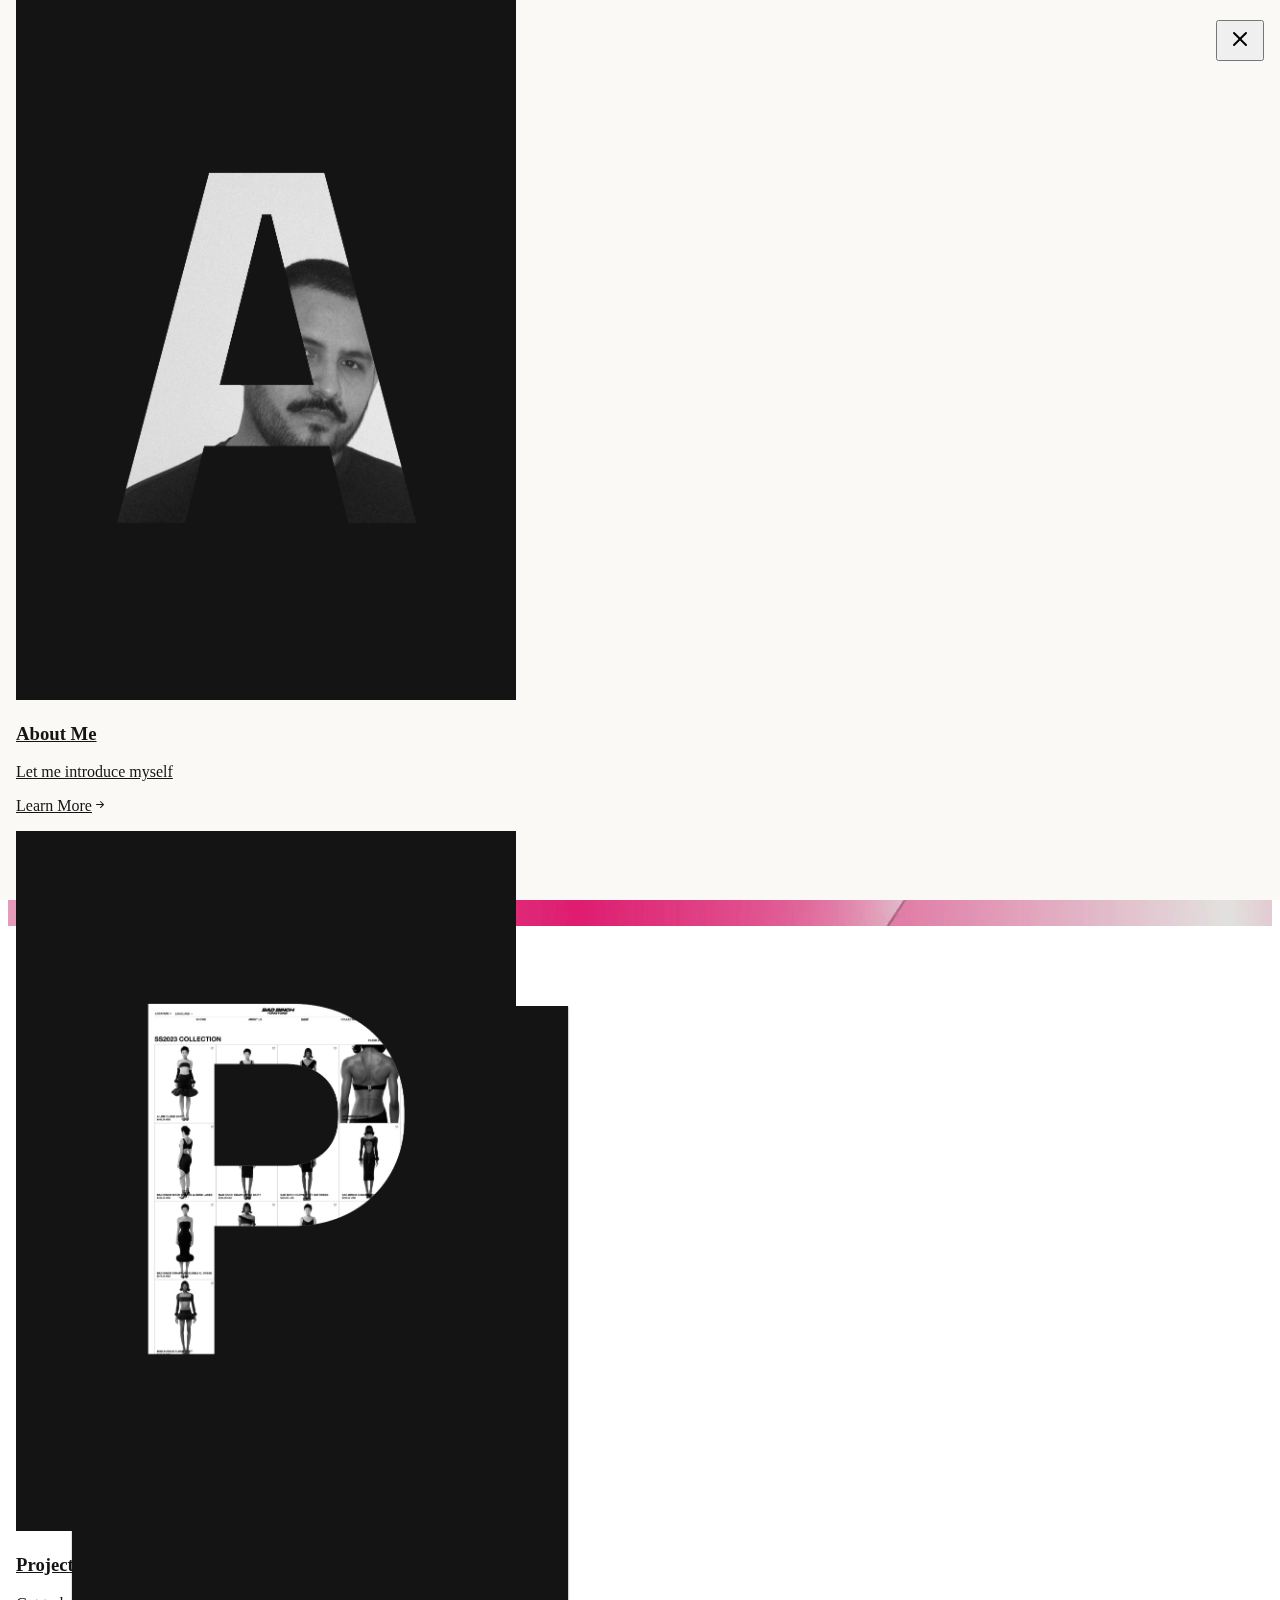
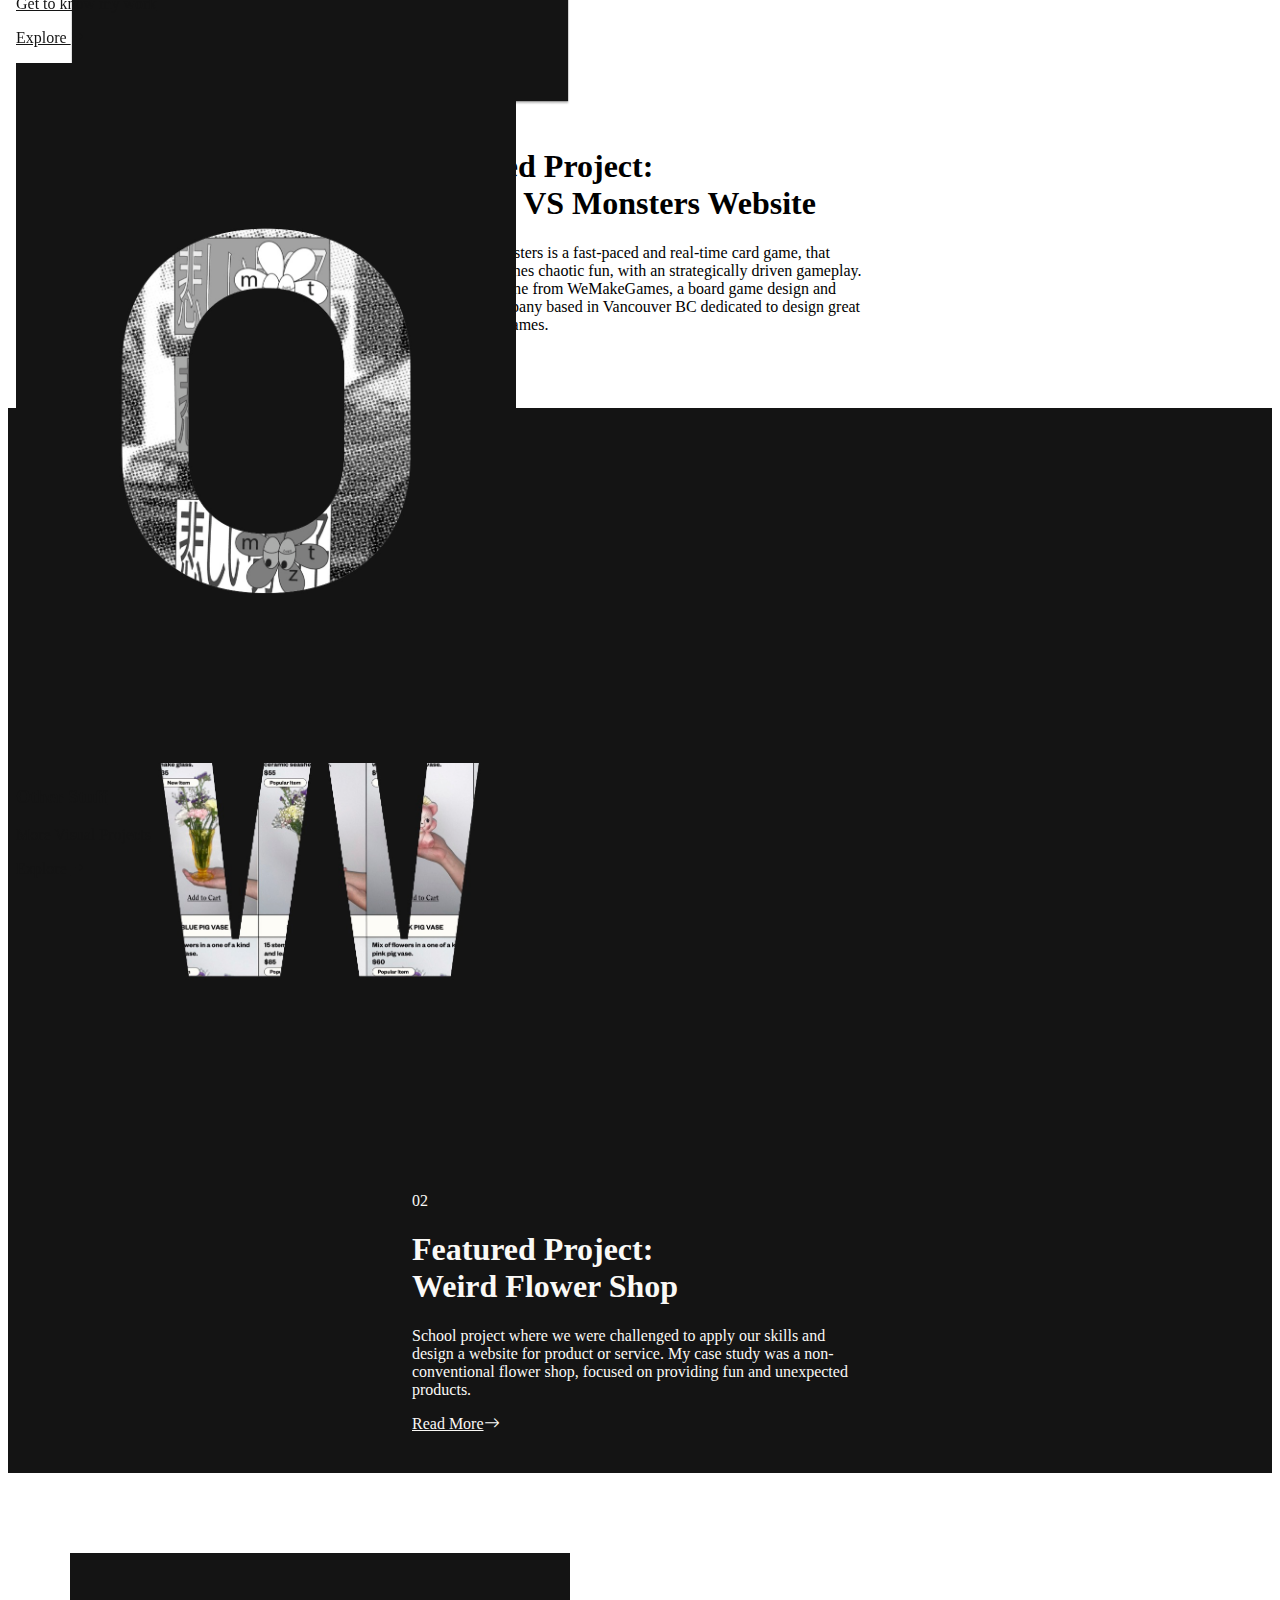
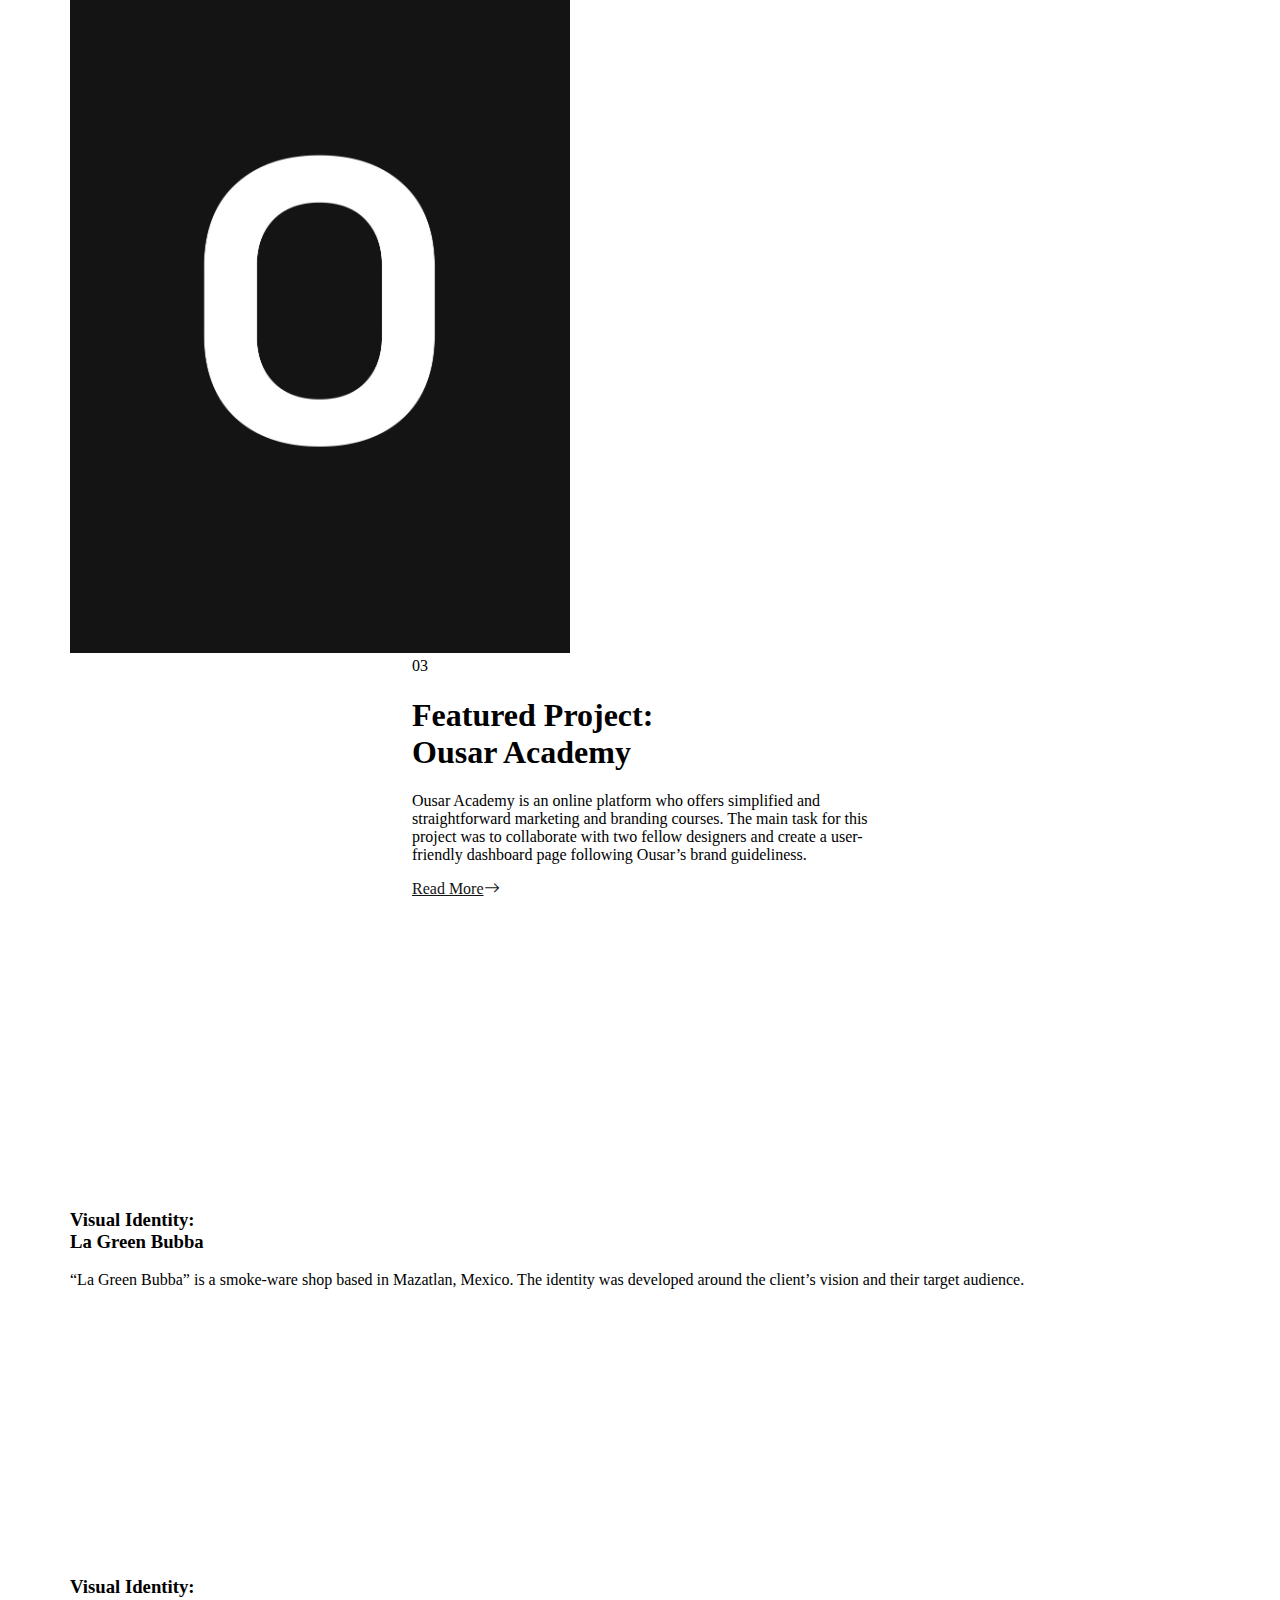
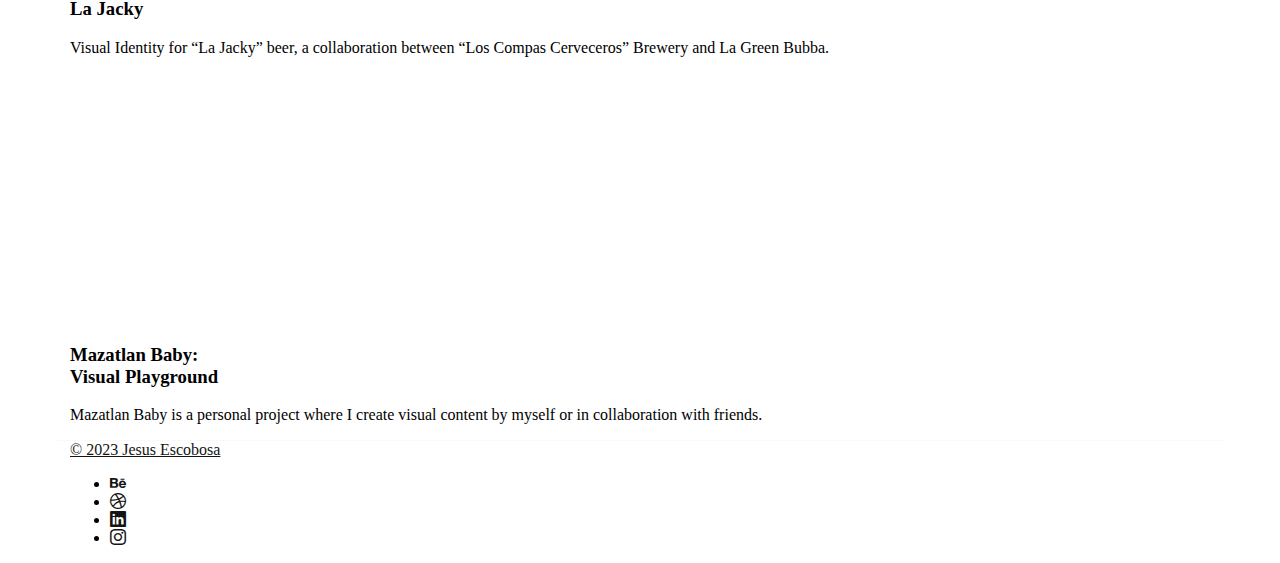
<file: index.html>
<!DOCTYPE html>
<html lang="en">
<head>
    <meta charset="UTF-8">
    <meta http-equiv="X-UA-Compatible" content="IE=edge">
    <meta name="viewport" content="width=device-width, initial-scale=1.0">
    <title>Jesus Escobosa Portfolio</title>

    <!-- Bootstrap Stylesheet -->
    <link href="https://cdn.jsdelivr.net/npm/bootstrap@5.3.0-alpha1/dist/css/bootstrap.min.css" rel="stylesheet"
    integrity="sha384-GLhlTQ8iRABdZLl6O3oVMWSktQOp6b7In1Zl3/Jr59b6EGGoI1aFkw7cmDA6j6gD" crossorigin="anonymous">
    <!-- Main Stylesheet -->
    <link rel="stylesheet" href="css/main.css">

    <!-- Google Fonts -->
    <link rel="preconnect" href="https://fonts.googleapis.com">
    <link rel="preconnect" href="https://fonts.gstatic.com" crossorigin>
    <link href="https://fonts.googleapis.com/css2?family=Space+Grotesk:wght@400;700&display=swap" rel="stylesheet">

    <!-- Bootstrap Icons -->
    <link rel="stylesheet" href="https://cdn.jsdelivr.net/npm/bootstrap-icons@1.10.3/font/bootstrap-icons.css">

</head>
<body>


    <!-- Header Start -->
    <header class="header p-3 position-absolute start-0 top-0 end-0">
        <div class="d-flex justify-content-between align-items-center">
            <a href="/" class="text-decoration-none text-dark fs-5 fw-bold">Jesus Escobosa</a>

            <div>
                <button class="navbar-toggler text-dark dropdown-nav__closeNavBtn" type="button" data-bs-toggle="collapse" data-bs-target="#navbar" aria-controls="navbar" aria-expanded="false" aria-label="Toggle Navigation">
                    <svg xmlns="http://www.w3.org/2000/svg" width="24" height="24" fill="currentColor" class="bi bi-list"
                        viewBox="0 0 16 16"> <path fill-rule="evenodd" d="M2.5 12a.5.5 0 0 1 .5-.5h10a.5.5 0 0 1 0 1H3a.5.5 0 0 1-.5-.5zm0-4a.5.5 0 0 1 .5-.5h10a.5.5 0 0 1 0 1H3a.5.5 0 0 1-.5-.5zm0-4a.5.5 0 0 1 .5-.5h10a.5.5 0 0 1 0 1H3a.5.5 0 0 1-.5-.5z" />
                    </svg>
                </button>
            </div>

         </div>
    </header>
    <!-- Header End -->

     <!-- Flyout Navigation Start -->

    <nav class="collapse navbar-collapse dropdown-nav" id="navbar">

        <div class="dropdown-nav__container container-xl d-flex align-items-start align-items-md-center">

            <div class="row align-items-start">

                <div class="col-12 col-sm-4 mt-4">
                    <!-- <a href="/subpages/about.html" class="row text-decoration-none"> -->
                    <a href="/portfolio/about.html" class="row text-decoration-none">
                      
                        <div class="col-2 col-sm-12 mb-4">
                            <img src="img/A_Menu.jpg" alt="About" class="img-fluid" width="500" height="700" loading="lazy">
                        </div>

                        <div class="col-10">
                            <h3>About Me</h3>
                            <p>Let me introduce myself</p>
                            <p>Learn More<i class="bi bi-arrow-right-short"></i></p>
                        </div>
                    </a>
                </div>
            <div class="col-12 col-sm-4 mt-4">
            
                <a href="#" class="row text-decoration-none">
            
                    <div class="col-2 col-sm-12 mb-4">
                        <img src="img/P_Menu.jpg" alt="Projects" class="img-fluid" width="500" height="700" loading="lazy">
                    </div>
            
                    <div class="col-10">
                        <h3>Projects</h3>
                        <p>Get to know my work</p>
                        <p>Explore <i class="bi bi-arrow-right-short"></i></p>
                    </div>
                </a>
            </div>
            <div class="col-12 col-sm-4 mt-4">
            
                <a href="#" class="row text-decoration-none">
            
                    <div class="col-2 col-sm-12 mb-4">
                        <img src="img/O_Menu.jpg" alt="Other Projects" class="img-fluid" width="500" height="700" loading="lazy">
                    </div>
            
                    <div class="col-10">
                        <h3>Other Stuff</h3>
                        <p>More Visual Projects</p>
                        <p>Explore <i class="bi bi-arrow-right-short"></i></p>
                    </div>
                </a>
            </div>
        </div>

         <button class="navbar-toggler text-black dropdown-nav__closeNavBtn bg-dark" type="button" data-bs-toggle="collapse" data-bs-target="#navbar"
                    aria-controls="navbar" aria-expanded="false" aria-label="Toggle Navigation">
            <svg xmlns="http://www.w3.org/2000/svg" width="32" height="32" fill="currentColor" class="bi bi-x" viewBox="0 0 16 16">
             <path d="M4.646 4.646a.5.5 0 0 1 .708 0L8 7.293l2.646-2.647a.5.5 0 0 1 .708.708L8.707 8l2.647 2.646a.5.5 0 0 1-.708.708L8 8.707l-2.646 2.647a.5.5 0 0 1-.708-.708L7.293 8 4.646 5.354a.5.5 0 0 1 0-.708z" />
            </svg>
         </button>

        </div>

    </nav>

    <!-- Flyout Navigation End -->


    <!-- Hero Start -->

    <section class="hero">

        <div class="hero__overlay"></div>

        <video playsinline="playsinline" autoplay="autoplay" muted="muted" loop="loop" loading="lazy" class="hero__video">
            <source src="img/pink-bg.mp4" type="video/mp4">
        </video>


        <div class="hero__content h-100 container-custom position-relative">

            <div class="d-flex h-100 align-items-center hero__content-width">
                <div class="text-dark">
                    <h1 class="hero__heading fw-bold mb-4"> Hello, Hi, Hola!</h1>
                    <p class="lead mb-4">I'm a Jr. UX/UI Designer based in Vancouver, BC. </br> Creative Human Being since 1992.</p>
                    <a href="/portfolio/about.html" class="mt-2 btn btn-md btn-outline-dark" role="button">Learn More</a>
                </div>
            </div>
        </div>

        <a href="#scroll-down" class="hero__scroll-btn">
            Explore <i class="bi bi-arrow-down-short"></i>
        </a>

    </section>
    <!-- Hero End -->

    <a id="scroll-down"></a>
   
    <!-- Section One Start -->

    <section class="steps container-custom">
        
        <div class="row">
            <div class="col-12 col-sm-6 d-md-flex justify-content-md-center">
                <img src="img/T_TvsM_Portfolio.jpg" alt="CIBC Mobile App Sneak-Peak" class="img-fluid pb-4 steps__section-thumbnail" width="500" height="700" loading="lazy">
            </div>

            <div class="col-12 col-sm-6 align-self-center justify-content-md-center">

                <div class="steps__content-width">
                    <span>01</span>
                    <h1 class="h2 mb-4">Featured Project:<br>Teddies VS Monsters Website</h1>
                    <p class="mb-4">Teddies vs Monsters is a fast-paced and real-time card game,
                    that perfectly combines chaotic fun, with an strategically driven gameplay. It is the first game from WeMakeGames, a board game design and publishing company
                    based in Vancouver BC dedicated to design great themed board games.</p>
                    <a href="/project-tvsm.html">Read More<i class="bi bi-arrow-right"></i></a>
                </div>
            </div>
        </div>

    </section>

    <!--Section One End-->

    <!-- Section Two Start -->
    
    <section class="steps steps--background">

        <div class="container-custom">
    
         <div class="row">
             <div class="col-12 col-sm-6 d-md-flex justify-content-md-center order-sm-1">
                 <img src="img/WFS_Cover_LP.jpg" alt="Weird Flower Shop Website Sneak-Peak" class="img-fluid pb-4 steps__section-thumbnail" width="500"
                    height="700" loading="lazy">
             </div>
    
             <div class="col-12 col-sm-6 align-self-center justify-content-md-center">
    
                 <div class="steps__content-width">
                     <span class="section2__text">02</span>
                     <h1 class="section2__text h2 mb-4">Featured Project:</br>Weird Flower Shop</h1>
                     <p class="section2__text mb-4">School project where we were challenged to apply our skills and design a website for product or service. My case
                    study was a non-conventional flower shop, focused on providing fun and unexpected products.</p>
                     <a href="#" class="section2__text">Read More<i class="bi bi-arrow-right section2__text"></i></a>
                 </div>
             </div>
         </div>
        </div>
    
    </section>
    
    <!--Section Two End-->

    <!-- Section Three Start -->
    
    <section class="steps container-custom">
    
        <div class="row">
            <div class="col-12 col-sm-6 d-md-flex justify-content-md-center">
                <img src="img/OA_Cover_LP.jpg" alt="Test Image C" class="img-fluid pb-4 steps__section-thumbnail" width="500"
                    height="700" loading="lazy">
            </div>
    
            <div class="col-12 col-sm-6 align-self-center justify-content-md-center">
    
                <div class="steps__content-width">
                    <span>03</span>
                    <h1 class="h2 mb-4">Featured Project:<br>Ousar Academy</h1>
                    <p class="mb-4">Ousar Academy is an online platform who offers simplified and straightforward marketing and branding courses.
                    The main task for this project was to collaborate with two fellow designers and create a user-friendly dashboard page
                    following Ousar’s brand guideliness.</p>
                    <a href="#">Read More<i class="bi bi-arrow-right"></i></a>
                </div>
            </div>
        </div>
    
    </section>
    
    <!--Section Three End-->

    <!--Other Projects Section Start-->

    <section class="bg-dark text-light py-4">

        <div class="container-custom my-4">
            <div class="row">

                <div class="col-12 col-sm-4 mb-4">
                    <img src="img/LaGreenBubba_Logo.jpg" class="mb-4 img-fluid" alt="La Green Bubba Logo" width="441" height="248" loading="lazy">
                    <h3>Visual Identity:<br>La Green Bubba</h3>
                    <p>“La Green Bubba” is a smoke-ware shop based in Mazatlan, Mexico. The identity was developed around the client’s
                    vision and their target audience.</p>
                </div>

                <div class="col-12 col-sm-4 mb-4">
                    <img src="img/La_Jacky.gif" class="mb-4 img-fluid" alt="La Jacky Beer" width="441" height="248" loading="lazy">
                    <h3>Visual Identity:<br>La Jacky</h3>
                    <p>Visual Identity for “La Jacky” beer, a collaboration between “Los Compas Cerveceros” Brewery and La Green Bubba.</p>
                </div>

                <div class="col-12 col-sm-4 mb-4">
                    <img src="img/Mzt_Baby_VP.jpg" class="mb-4 img-fluid" alt="Duffin's Donuts Poster" width="441" height="248" loading="lazy">
                    <h3>Mazatlan Baby:<br>Visual Playground</h3>
                    <p>Mazatlan Baby is a personal project where I create visual content by myself or in collaboration with friends.</p>
                </div>

            </div>
        </div>
    </section>

    <!--Other Projects Section End-->

    <!--Footer Start-->
    <footer class="footer bg-dark text-light">
        <div class="container-custom d-flex justify-content-between align-items-center py-3 border-highlight">
            <div class="col-md-4 d-flex align-items-center">
                <a href="/" class="me-2">
                  <span class="text-light">&copy; 2023 Jesus Escobosa</span>
                </a>
            </div>

            <ul class="nav col-md-4 justify-content-end list-unstyled d-flex text-light">
                <li class="ms-3"><a class="text-light" href="https://www.behance.net/jesus_escobosa"><i class="bi bi-behance"></i></a></li>
                <li class="ms-3"><a class="text-light" href="http://dribbble.com/jesus_escobosa"><i class="bi bi-dribbble"></i></a></li>
                <li class="ms-3"><a class="text-light" href="http://www.linkedin.com/in/jesus-escobosa"><i class="bi bi-linkedin"></i></a></li>
                <li class="ms-3"><a class="text-light" href="https://www.instagram.com/jesssusss_designs/"><i class="bi bi-instagram"></i></a></li>
            </ul>

        </div>

    </footer>


    <!--Footer End-->


    
















    <!-- Bootstrap JS -->
    <script src="https://cdn.jsdelivr.net/npm/bootstrap@5.3.0-alpha1/dist/js/bootstrap.bundle.min.js"
    integrity="sha384-w76AqPfDkMBDXo30jS1Sgez6pr3x5MlQ1ZAGC+nuZB+EYdgRZgiwxhTBTkF7CXvN"
    crossorigin="anonymous"></script>
</body>
</body>
</html>
</file>
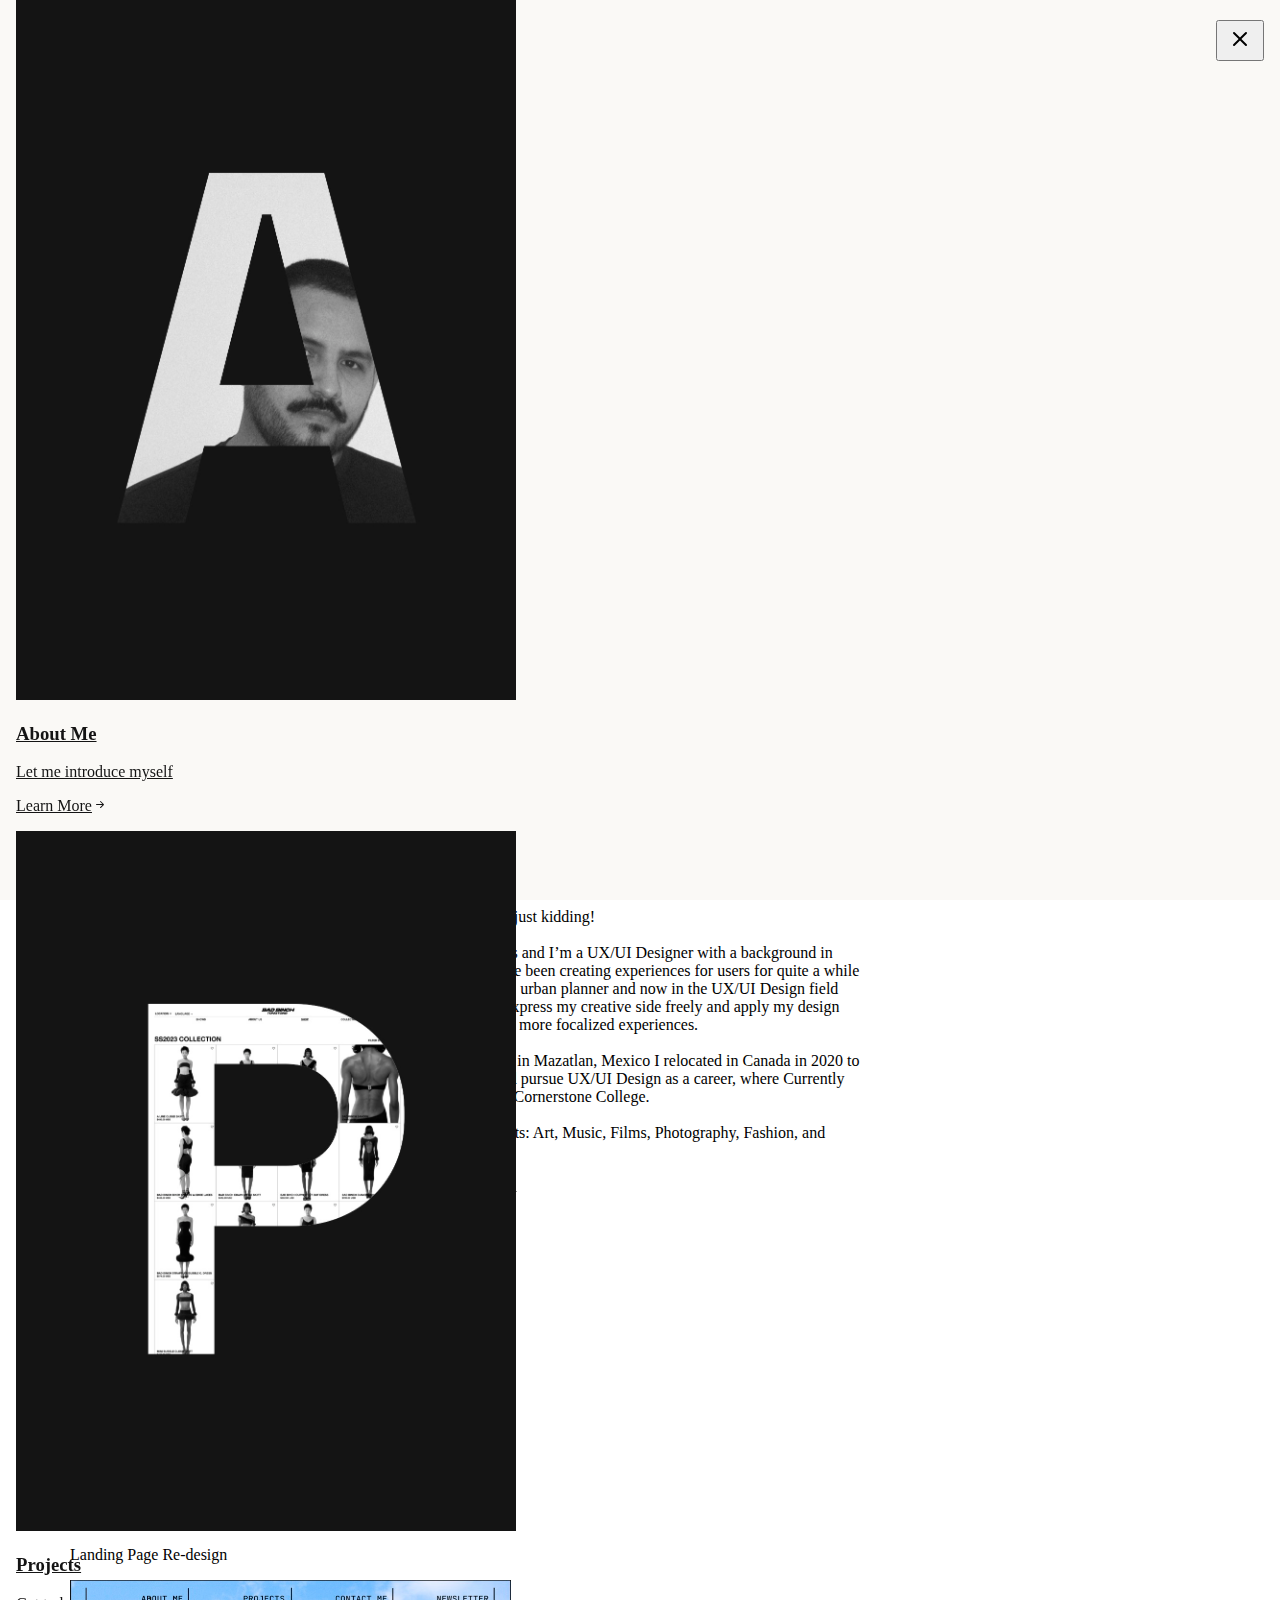
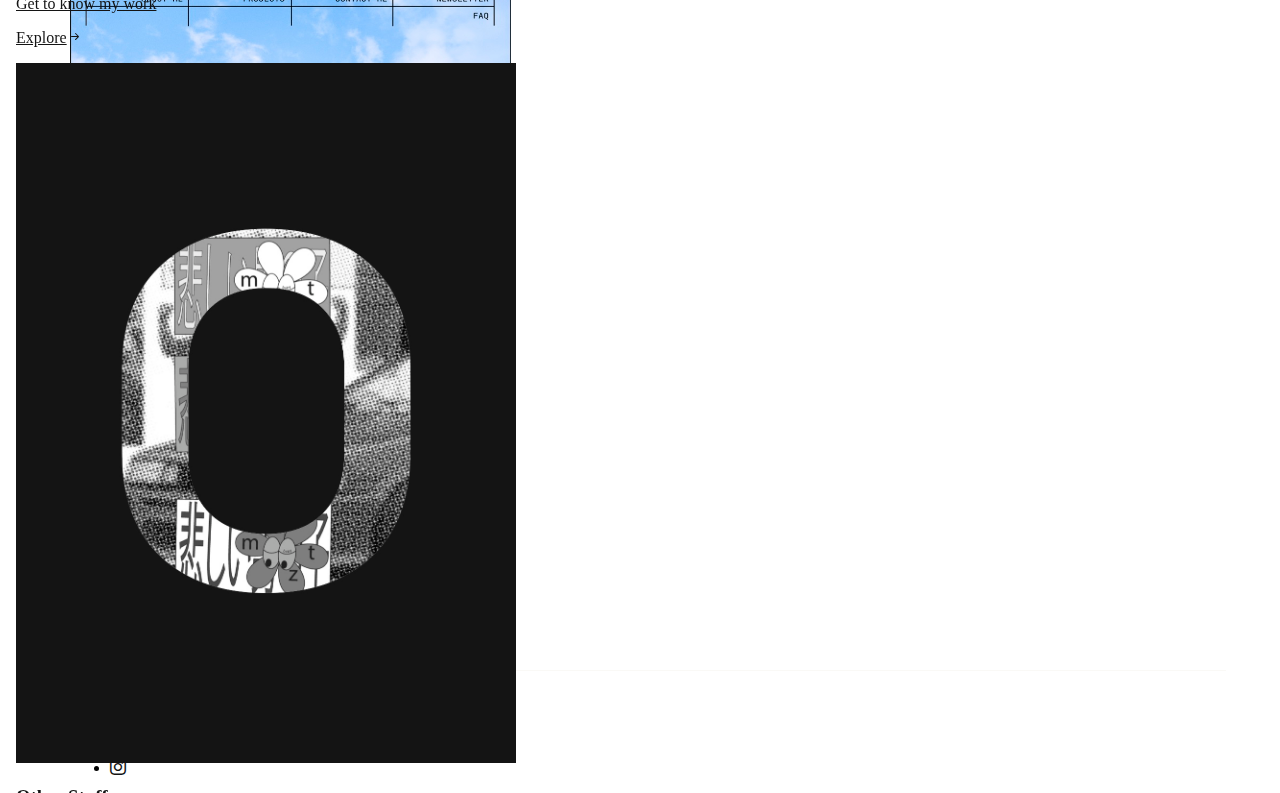
<file: about.html>
<!DOCTYPE html>
<html lang="en">

<head>
    <meta charset="UTF-8">
    <meta http-equiv="X-UA-Compatible" content="IE=edge">
    <meta name="viewport" content="width=device-width, initial-scale=1.0">
    <title>Jesus Escobosa Portfolio</title>

    <!-- Bootstrap Stylesheet -->
    <link href="https://cdn.jsdelivr.net/npm/bootstrap@5.3.0-alpha1/dist/css/bootstrap.min.css" rel="stylesheet"
        integrity="sha384-GLhlTQ8iRABdZLl6O3oVMWSktQOp6b7In1Zl3/Jr59b6EGGoI1aFkw7cmDA6j6gD" crossorigin="anonymous">
    <!-- Main Stylesheet -->
    <link rel="stylesheet" href="css/main.css">

    <!-- Google Fonts -->
    <link rel="preconnect" href="https://fonts.googleapis.com">
    <link rel="preconnect" href="https://fonts.gstatic.com" crossorigin>
    <link href="https://fonts.googleapis.com/css2?family=Space+Grotesk:wght@400;700&display=swap" rel="stylesheet">

    <!-- Bootstrap Icons -->
    <link rel="stylesheet" href="https://cdn.jsdelivr.net/npm/bootstrap-icons@1.10.3/font/bootstrap-icons.css">

</head>

<body>


    <!-- Header Start -->
    <header class="header p-3 position-absolute start-0 top-0 end-0">
        <div class="d-flex justify-content-between align-items-center">
            <a href="index.html" class="text-decoration-none text-dark fs-5 fw-bold">Jesus Escobosa</a>

            <div>
                <button class="navbar-toggler text-dark dropdown-nav__closeNavBtn" type="button"
                    data-bs-toggle="collapse" data-bs-target="#navbar" aria-controls="navbar" aria-expanded="false"
                    aria-label="Toggle Navigation">
                    <svg xmlns="http://www.w3.org/2000/svg" width="24" height="24" fill="currentColor"
                        class="bi bi-list" viewBox="0 0 16 16">
                        <path fill-rule="evenodd"
                            d="M2.5 12a.5.5 0 0 1 .5-.5h10a.5.5 0 0 1 0 1H3a.5.5 0 0 1-.5-.5zm0-4a.5.5 0 0 1 .5-.5h10a.5.5 0 0 1 0 1H3a.5.5 0 0 1-.5-.5zm0-4a.5.5 0 0 1 .5-.5h10a.5.5 0 0 1 0 1H3a.5.5 0 0 1-.5-.5z" />
                    </svg>
                </button>
            </div>

        </div>
    </header>
    <!-- Header End -->

    <!-- Flyout Navigation Start -->

    <nav class="collapse navbar-collapse dropdown-nav bg-light" id="navbar">

        <div class="dropdown-nav__container container-xl d-flex align-items-start align-items-md-center">

            <div class="row align-items-start">

                <div class="col-12 col-sm-4 mt-4">
                    <a href="#" class="row text-decoration-none">

                        <div class="col-2 col-sm-12 mb-4">
                            <img src="img/A_Menu.jpg" alt="About" class="img-fluid" width="500" height="700"
                                loading="lazy">
                        </div>

                        <div class="col-10">
                            <h3>About Me</h3>
                            <p>Let me introduce myself</p>
                            <p>Learn More<i class="bi bi-arrow-right-short"></i></p>
                        </div>
                    </a>
                </div>
                <div class="col-12 col-sm-4 mt-4">

                    <a href="#" class="row text-decoration-none">

                        <div class="col-2 col-sm-12 mb-4">
                            <img src="img/P_Menu.jpg" alt="Projects" class="img-fluid" width="500" height="700"
                                loading="lazy">
                        </div>

                        <div class="col-10">
                            <h3>Projects</h3>
                            <p>Get to know my work</p>
                            <p>Explore<i class="bi bi-arrow-right-short"></i></p>
                        </div>
                    </a>
                </div>
                <div class="col-12 col-sm-4 mt-4">

                    <a href="#" class="row text-decoration-none">

                        <div class="col-2 col-sm-12 mb-4">
                            <img src="img/O_Menu.jpg" alt="Other Stuff" class="img-fluid" width="500" height="700"
                                loading="lazy">
                        </div>

                        <div class="col-10">
                            <h3>Other Stuff</h3>
                            <p>More Visual Projects</p>
                            <p>Explore <i class="bi bi-arrow-right-short"></i></p>
                        </div>
                    </a>
                </div>
            </div>

            <button class="navbar-toggler text-black dropdown-nav__closeNavBtn" type="button" data-bs-toggle="collapse"
                data-bs-target="#navbar" aria-controls="navbar" aria-expanded="false" aria-label="Toggle Navigation">
                <svg xmlns="http://www.w3.org/2000/svg" width="32" height="32" fill="currentColor" class="bi bi-x"
                    viewBox="0 0 16 16">
                    <path
                        d="M4.646 4.646a.5.5 0 0 1 .708 0L8 7.293l2.646-2.647a.5.5 0 0 1 .708.708L8.707 8l2.647 2.646a.5.5 0 0 1-.708.708L8 8.707l-2.646 2.647a.5.5 0 0 1-.708-.708L7.293 8 4.646 5.354a.5.5 0 0 1 0-.708z" />
                </svg>
            </button>

        </div>

    </nav>

    <!-- Flyout Navigation End -->


    <!-- Hero Start -->


    <!-- Hero End -->

    <a id="scroll-down"></a>

    <!-- Section One Start -->

    <section class="steps container-custom">

        <div class="row">
            <div class="col-12 col-sm-6 d-md-flex justify-content-md-center">
                <img src="img/Profile_Picture.jpg" alt="Profile Picture" class="img-fluid pb-4 steps__section-thumbnail"
                    width="500" height="700" loading="lazy">
            </div>

            <div class="col-12 col-sm-6 align-self-center justify-content-md-center">

                <div class="steps__content-width">
                    <span>00</span>
                    <h1 class="h2 mb-4">About Me </h1>
                    <p class="mb-4">Lorem ipsum... just kidding!<br><br>Hello! I’m Jesus and I’m a UX/UI Designer with a background in engineering. 
                        I’ve been creating experiences for users for quite a while - as an engineer, urban planner and now in the UX/UI Design field where 
                        I get to express my creative side freely and apply my design skills to provide more focalized experiences.<br><br>
                        Born and raised in Mazatlan, Mexico I relocated in Canada in 2020 to shift careers and pursue UX/UI Design as a career, where Currently
                        I'm a student at Cornerstone College.<br><br>
                    Personal Interests: Art, Music, Films, Photography, Fashion, and Technology.</p>
                    <i class="bi bi-envelope-at text-decoration-none"></i> <a href="mailto: jesus_escobosa@hotmail.com">Get in touch!</a>
                </div>
            </div>
        </div>

    </section>

    <!--Section One End-->

    <!--Other Projects Section Start-->

    <section class="bg-dark text-light py-4">

        <div class="container-custom my-4">
            <div class="row">

                <div class="col-12 col-sm-4 mb-4">
                    <img src="img/Onibus-Coffee_Page.jpg" class="mb-4 img-fluid" alt="Onibus Coffee Landing Page" width="441" height="248"
                        loading="lazy">
                    <h3>Onibus Coffee</h3>
                    <p>Landing Page Re-design</p>
                </div>

                <div class="col-12 col-sm-4 mb-4">
                    <img src="img/Welcome_Page_Random.jpg" class="mb-4 img-fluid" alt="Random Welcome Page" width="441" height="248"
                        loading="lazy">
                    <h3>Welcome Page</h3>
                    <p>School Assigment</p>
                </div>

                <div class="col-12 col-sm-4 mb-4">
                    <img src="img/3lll_ContactMe_Page.jpg" class="mb-4 img-fluid" alt="Triple L's Contact Me Page" width="441" height="248"
                        loading="lazy">
                    <h3>Contact Me Page</h3>
                    <p>School Assigment</p>
                </div>

            </div>
        </div>
    </section>

    <!--Other Projects Section End-->

    <!--Footer Start-->
    <footer class="footer bg-dark text-light">
        <div class="container-custom d-flex justify-content-between align-items-center py-3 border-highlight">
            <div class="col-md-4 d-flex align-items-center">
                <a href="index.html" class="me-2">
                    <span class="text-light">&copy; 2023 Jesus Escobosa</span>
                </a>
            </div>

            <ul class="nav col-md-4 justify-content-end list-unstyled d-flex text-light">
                <li class="ms-3"><a class="text-light" href="https://www.behance.net/jesus_escobosa"><i class="bi bi-behance"></i></a></li>
                <li class="ms-3"><a class="text-light" href="http://dribbble.com/jesus_escobosa"><i class="bi bi-dribbble"></i></a></li>
                <li class="ms-3"><a class="text-light" href="http://www.linkedin.com/in/jesus-escobosa"><i class="bi bi-linkedin"></i></a></li>
                <li class="ms-3"><a class="text-light" href="https://www.instagram.com/jesssusss_designs/"><i class="bi bi-instagram"></i></a></li>
            </ul>

        </div>

    </footer>


    <!--Footer End-->



















    <!-- Bootstrap JS -->
    <script src="https://cdn.jsdelivr.net/npm/bootstrap@5.3.0-alpha1/dist/js/bootstrap.bundle.min.js"
        integrity="sha384-w76AqPfDkMBDXo30jS1Sgez6pr3x5MlQ1ZAGC+nuZB+EYdgRZgiwxhTBTkF7CXvN"
        crossorigin="anonymous"></script>
</body>
</body>

</html>
</file>
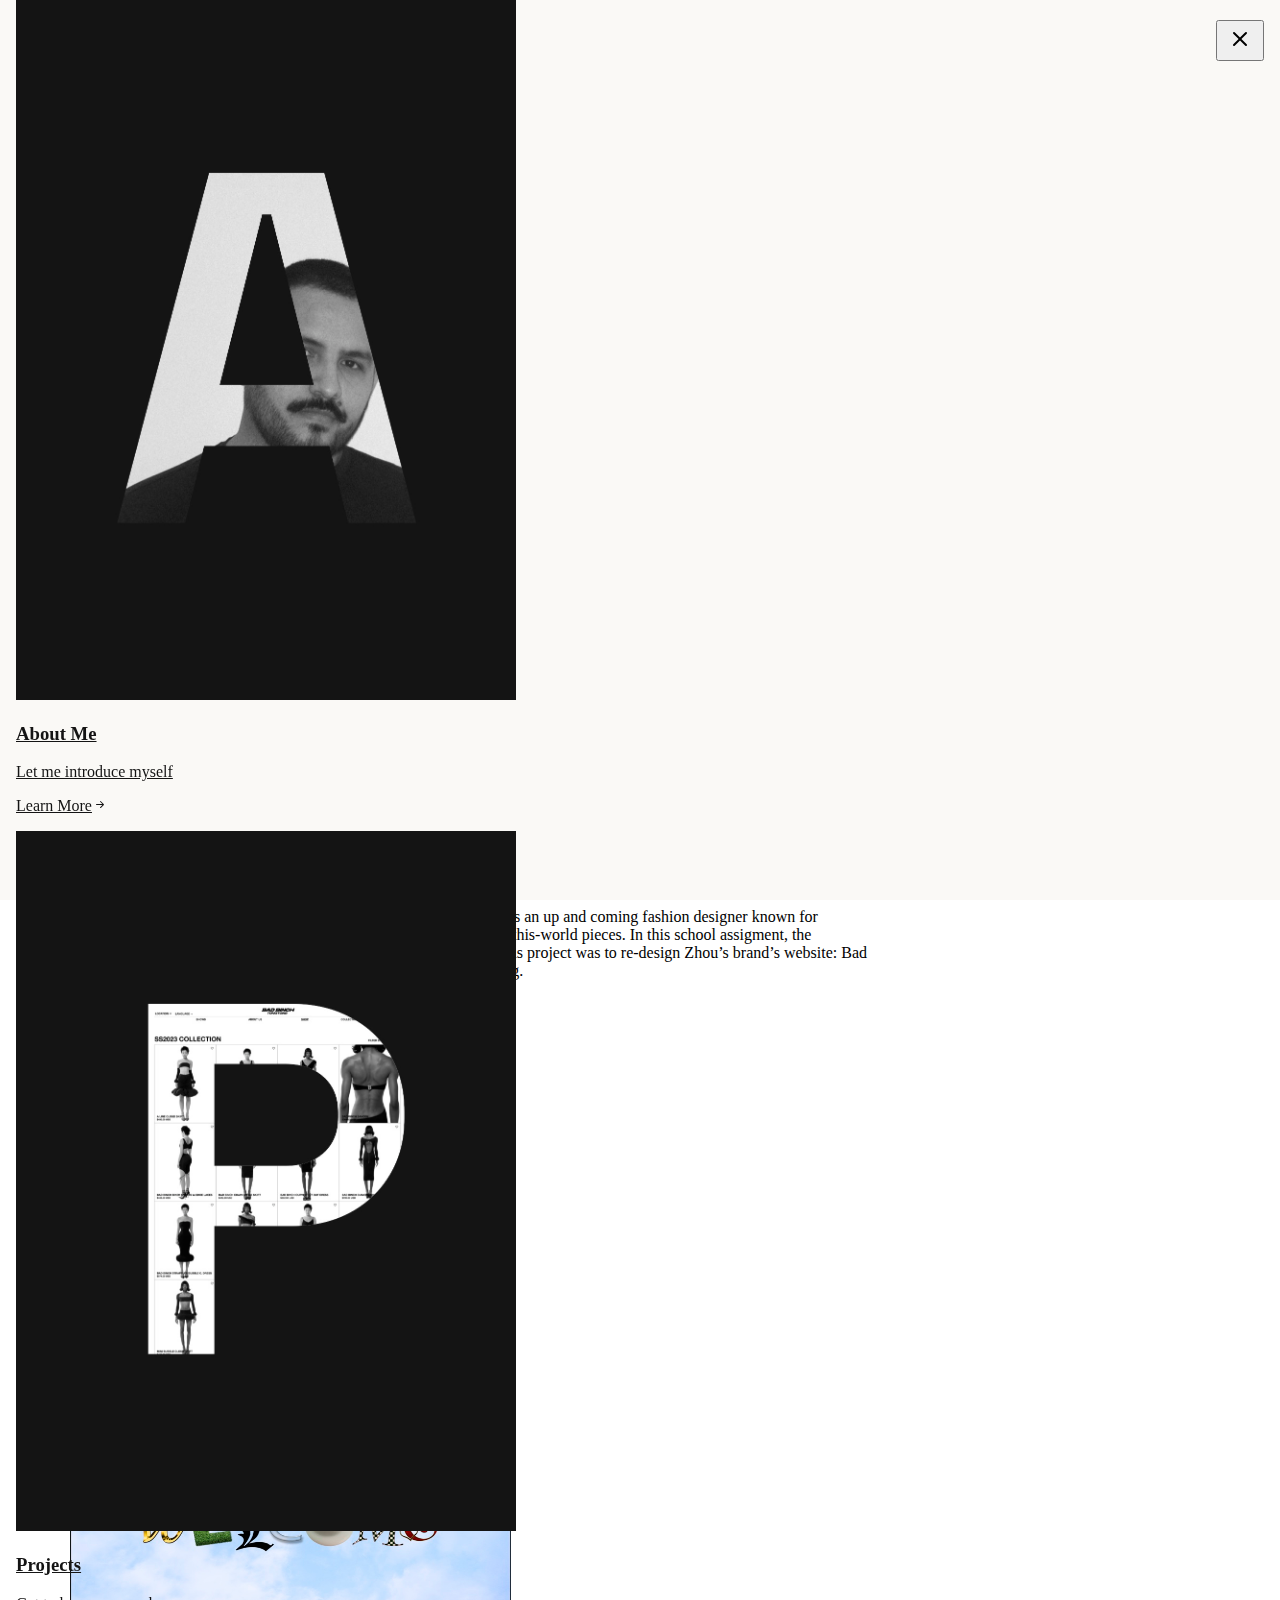
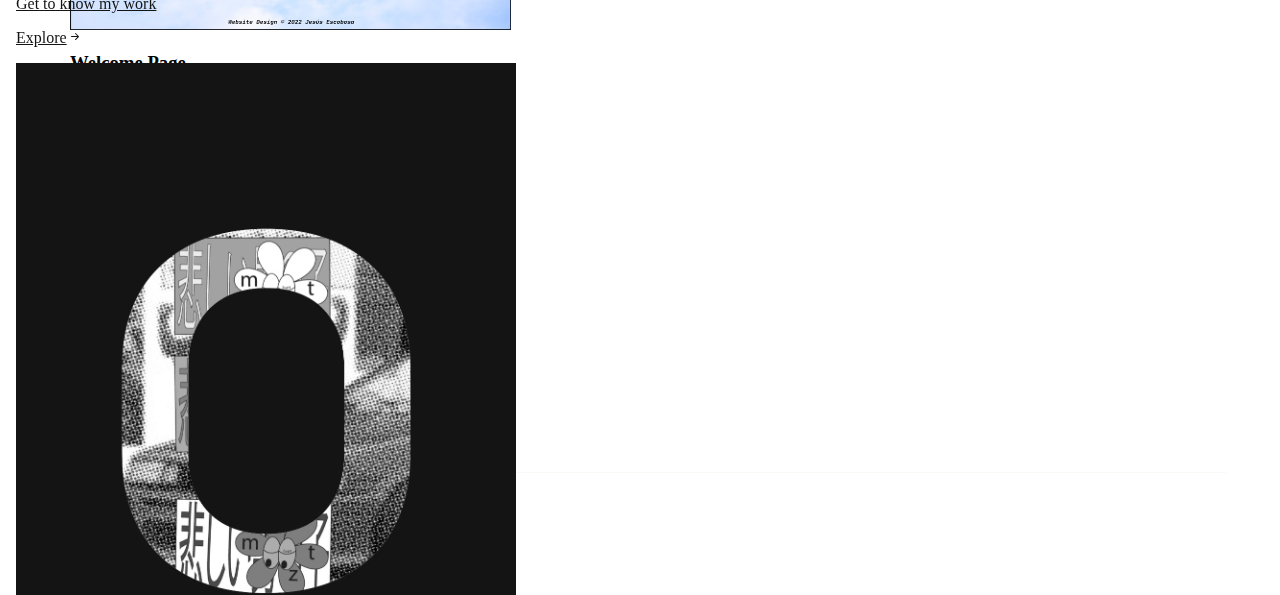
<file: project-badbinch.html>
<!DOCTYPE html>
<html lang="en">

<head>
    <meta charset="UTF-8">
    <meta http-equiv="X-UA-Compatible" content="IE=edge">
    <meta name="viewport" content="width=device-width, initial-scale=1.0">
    <title>Projects</title>

    <!-- Bootstrap Stylesheet -->
    <link href="https://cdn.jsdelivr.net/npm/bootstrap@5.3.0-alpha1/dist/css/bootstrap.min.css" rel="stylesheet"
        integrity="sha384-GLhlTQ8iRABdZLl6O3oVMWSktQOp6b7In1Zl3/Jr59b6EGGoI1aFkw7cmDA6j6gD" crossorigin="anonymous">
    <!-- Main Stylesheet -->
    <link rel="stylesheet" href="css/main.css">

    <!-- Google Fonts -->
    <link rel="preconnect" href="https://fonts.googleapis.com">
    <link rel="preconnect" href="https://fonts.gstatic.com" crossorigin>
    <link href="https://fonts.googleapis.com/css2?family=Space+Grotesk:wght@400;700&display=swap" rel="stylesheet">

    <!-- Bootstrap Icons -->
    <link rel="stylesheet" href="https://cdn.jsdelivr.net/npm/bootstrap-icons@1.10.3/font/bootstrap-icons.css">

</head>

<body>


    <!-- Header Start -->
    <header class="header p-3 position-absolute start-0 top-0 end-0">
        <div class="d-flex justify-content-between align-items-center">
            <a href="index.html" class="text-decoration-none text-dark fs-5 fw-bold">Jesus Escobosa</a>

            <div>
                <button class="navbar-toggler text-dark dropdown-nav__closeNavBtn" type="button"
                    data-bs-toggle="collapse" data-bs-target="#navbar" aria-controls="navbar" aria-expanded="false"
                    aria-label="Toggle Navigation">
                    <svg xmlns="http://www.w3.org/2000/svg" width="24" height="24" fill="currentColor"
                        class="bi bi-list" viewBox="0 0 16 16">
                        <path fill-rule="evenodd"
                            d="M2.5 12a.5.5 0 0 1 .5-.5h10a.5.5 0 0 1 0 1H3a.5.5 0 0 1-.5-.5zm0-4a.5.5 0 0 1 .5-.5h10a.5.5 0 0 1 0 1H3a.5.5 0 0 1-.5-.5zm0-4a.5.5 0 0 1 .5-.5h10a.5.5 0 0 1 0 1H3a.5.5 0 0 1-.5-.5z" />
                    </svg>
                </button>
            </div>

        </div>
    </header>
    <!-- Header End -->

    <!-- Flyout Navigation Start -->

    <nav class="collapse navbar-collapse dropdown-nav bg-light" id="navbar">

        <div class="dropdown-nav__container container-xl d-flex align-items-start align-items-md-center">

            <div class="row align-items-start">

                <div class="col-12 col-sm-4 mt-4">
                    <a href="#" class="row text-decoration-none">

                        <div class="col-2 col-sm-12 mb-4">
                            <img src="img/A_Menu.jpg" alt="About" class="img-fluid" width="500" height="700"
                                loading="lazy">
                        </div>

                        <div class="col-10">
                            <h3>About Me</h3>
                            <p>Let me introduce myself</p>
                            <p>Learn More<i class="bi bi-arrow-right-short"></i></p>
                        </div>
                    </a>
                </div>
                <div class="col-12 col-sm-4 mt-4">

                    <a href="#" class="row text-decoration-none">

                        <div class="col-2 col-sm-12 mb-4">
                            <img src="img/P_Menu.jpg" alt="Projects" class="img-fluid" width="500" height="700"
                                loading="lazy">
                        </div>

                        <div class="col-10">
                            <h3>Projects</h3>
                            <p>Get to know my work</p>
                            <p>Explore<i class="bi bi-arrow-right-short"></i></p>
                        </div>
                    </a>
                </div>
                <div class="col-12 col-sm-4 mt-4">

                    <a href="#" class="row text-decoration-none">

                        <div class="col-2 col-sm-12 mb-4">
                            <img src="img/O_Menu.jpg" alt="Other Stuff" class="img-fluid" width="500" height="700"
                                loading="lazy">
                        </div>

                        <div class="col-10">
                            <h3>Other Stuff</h3>
                            <p>More Visual Projects</p>
                            <p>Explore <i class="bi bi-arrow-right-short"></i></p>
                        </div>
                    </a>
                </div>
            </div>

            <button class="navbar-toggler text-black dropdown-nav__closeNavBtn" type="button" data-bs-toggle="collapse"
                data-bs-target="#navbar" aria-controls="navbar" aria-expanded="false" aria-label="Toggle Navigation">
                <svg xmlns="http://www.w3.org/2000/svg" width="32" height="32" fill="currentColor" class="bi bi-x"
                    viewBox="0 0 16 16">
                    <path
                        d="M4.646 4.646a.5.5 0 0 1 .708 0L8 7.293l2.646-2.647a.5.5 0 0 1 .708.708L8.707 8l2.647 2.646a.5.5 0 0 1-.708.708L8 8.707l-2.646 2.647a.5.5 0 0 1-.708-.708L7.293 8 4.646 5.354a.5.5 0 0 1 0-.708z" />
                </svg>
            </button>

        </div>

    </nav>

    <!-- Flyout Navigation End -->


    <!-- Hero Start -->


    <!-- Hero End -->

    <a id="scroll-down"></a>

    <!-- Section One Start -->

    <section class="steps container-custom">

        <div class="row">
            <div class="col-12 col-sm-6 d-md-flex justify-content-md-center">
                <img src="img/Profile_Picture.jpg" alt="Profile Picture" class="img-fluid pb-4 steps__section-thumbnail"
                    width="500" height="700" loading="lazy">
            </div>

            <div class="col-12 col-sm-6 align-self-center justify-content-md-center">

                <div class="steps__content-width">
                    <span>School Project</span>
                    <h1 class="h2 mb-4">Bad Binch TongTong</h1>
                    <p class="mb-4">Terrence Zhou is an up and coming fashion designer known for creating out-of-this-world pieces. In this school assigment, the challenge for this
                    project was to re-design Zhou’s brand’s website: Bad Binch TongTong.</p>
                    
                </div>
            </div>
        </div>

    </section>

    <!--Section One End-->

    <!--Other Projects Section Start-->

    <section class="bg-dark text-light py-4">

        <div class="container-custom my-4">
            <div class="row">

                <div class="col-12 col-sm-4 mb-4">
                    <img src="img/Onibus-Coffee_Page.jpg" class="mb-4 img-fluid" alt="Onibus Coffee Landing Page"
                        width="441" height="248" loading="lazy">
                    <h3>Onibus Coffee</h3>
                    <p>Landing Page Re-design</p>
                </div>

                <div class="col-12 col-sm-4 mb-4">
                    <img src="img/Welcome_Page_Random.jpg" class="mb-4 img-fluid" alt="Random Welcome Page" width="441"
                        height="248" loading="lazy">
                    <h3>Welcome Page</h3>
                    <p>School Assigment</p>
                </div>

                <div class="col-12 col-sm-4 mb-4">
                    <img src="img/3lll_ContactMe_Page.jpg" class="mb-4 img-fluid" alt="Triple L's Contact Me Page"
                        width="441" height="248" loading="lazy">
                    <h3>Contact Me Page</h3>
                    <p>School Assigment</p>
                </div>

            </div>
        </div>
    </section>

    <!--Other Projects Section End-->

    <!--Footer Start-->
    <footer class="footer bg-dark text-light">
        <div class="container-custom d-flex justify-content-between align-items-center py-3 border-highlight">
            <div class="col-md-4 d-flex align-items-center">
                <a href="index.html" class="me-2">
                    <span class="text-light">&copy; 2023 Jesus Escobosa</span>
                </a>
            </div>

            <ul class="nav col-md-4 justify-content-end list-unstyled d-flex text-light">
                <li class="ms-3"><a class="text-light" href="https://www.behance.net/jesus_escobosa"><i
                            class="bi bi-behance"></i></a></li>
                <li class="ms-3"><a class="text-light" href="http://dribbble.com/jesus_escobosa"><i
                            class="bi bi-dribbble"></i></a></li>
                <li class="ms-3"><a class="text-light" href="http://www.linkedin.com/in/jesus-escobosa"><i
                            class="bi bi-linkedin"></i></a></li>
                <li class="ms-3"><a class="text-light" href="https://www.instagram.com/jesssusss_designs/"><i
                            class="bi bi-instagram"></i></a></li>
            </ul>

        </div>

    </footer>


    <!--Footer End-->



















    <!-- Bootstrap JS -->
    <script src="https://cdn.jsdelivr.net/npm/bootstrap@5.3.0-alpha1/dist/js/bootstrap.bundle.min.js"
        integrity="sha384-w76AqPfDkMBDXo30jS1Sgez6pr3x5MlQ1ZAGC+nuZB+EYdgRZgiwxhTBTkF7CXvN"
        crossorigin="anonymous"></script>
</body>
</body>

</html>
</file>
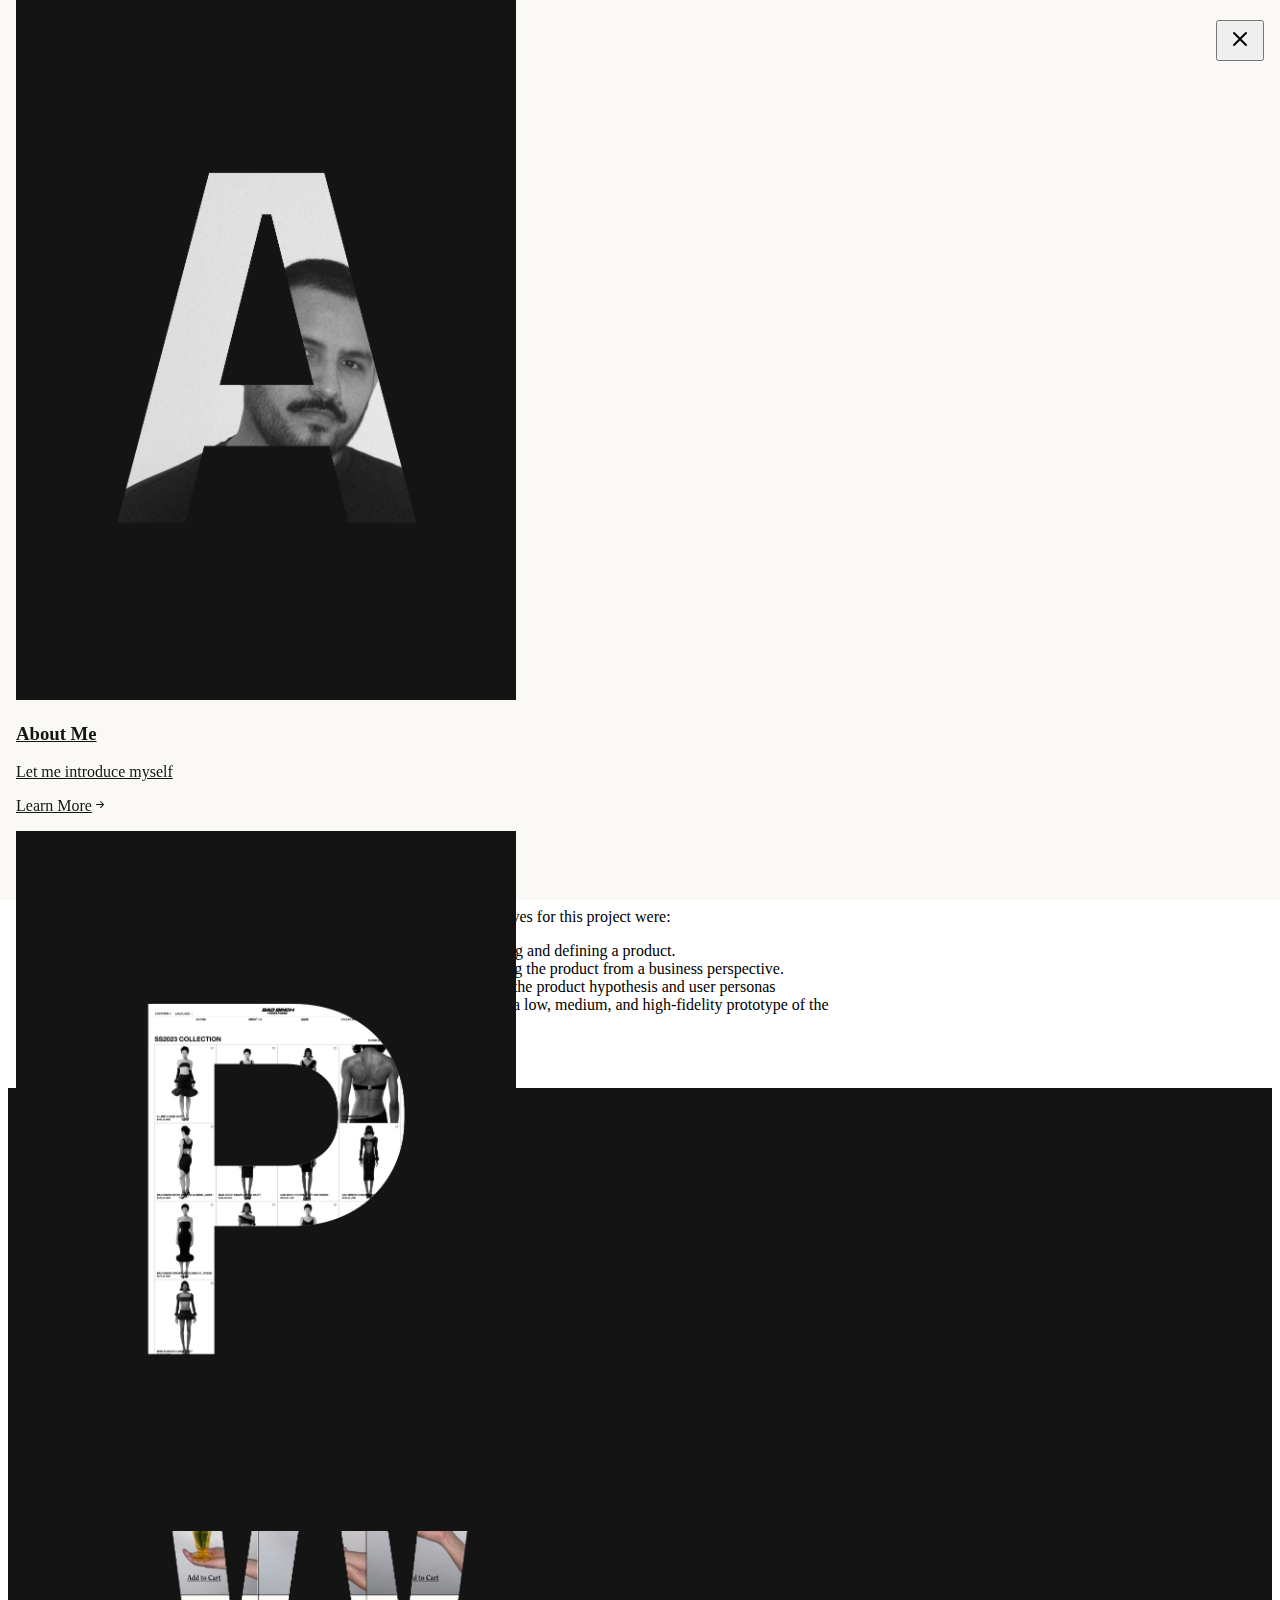
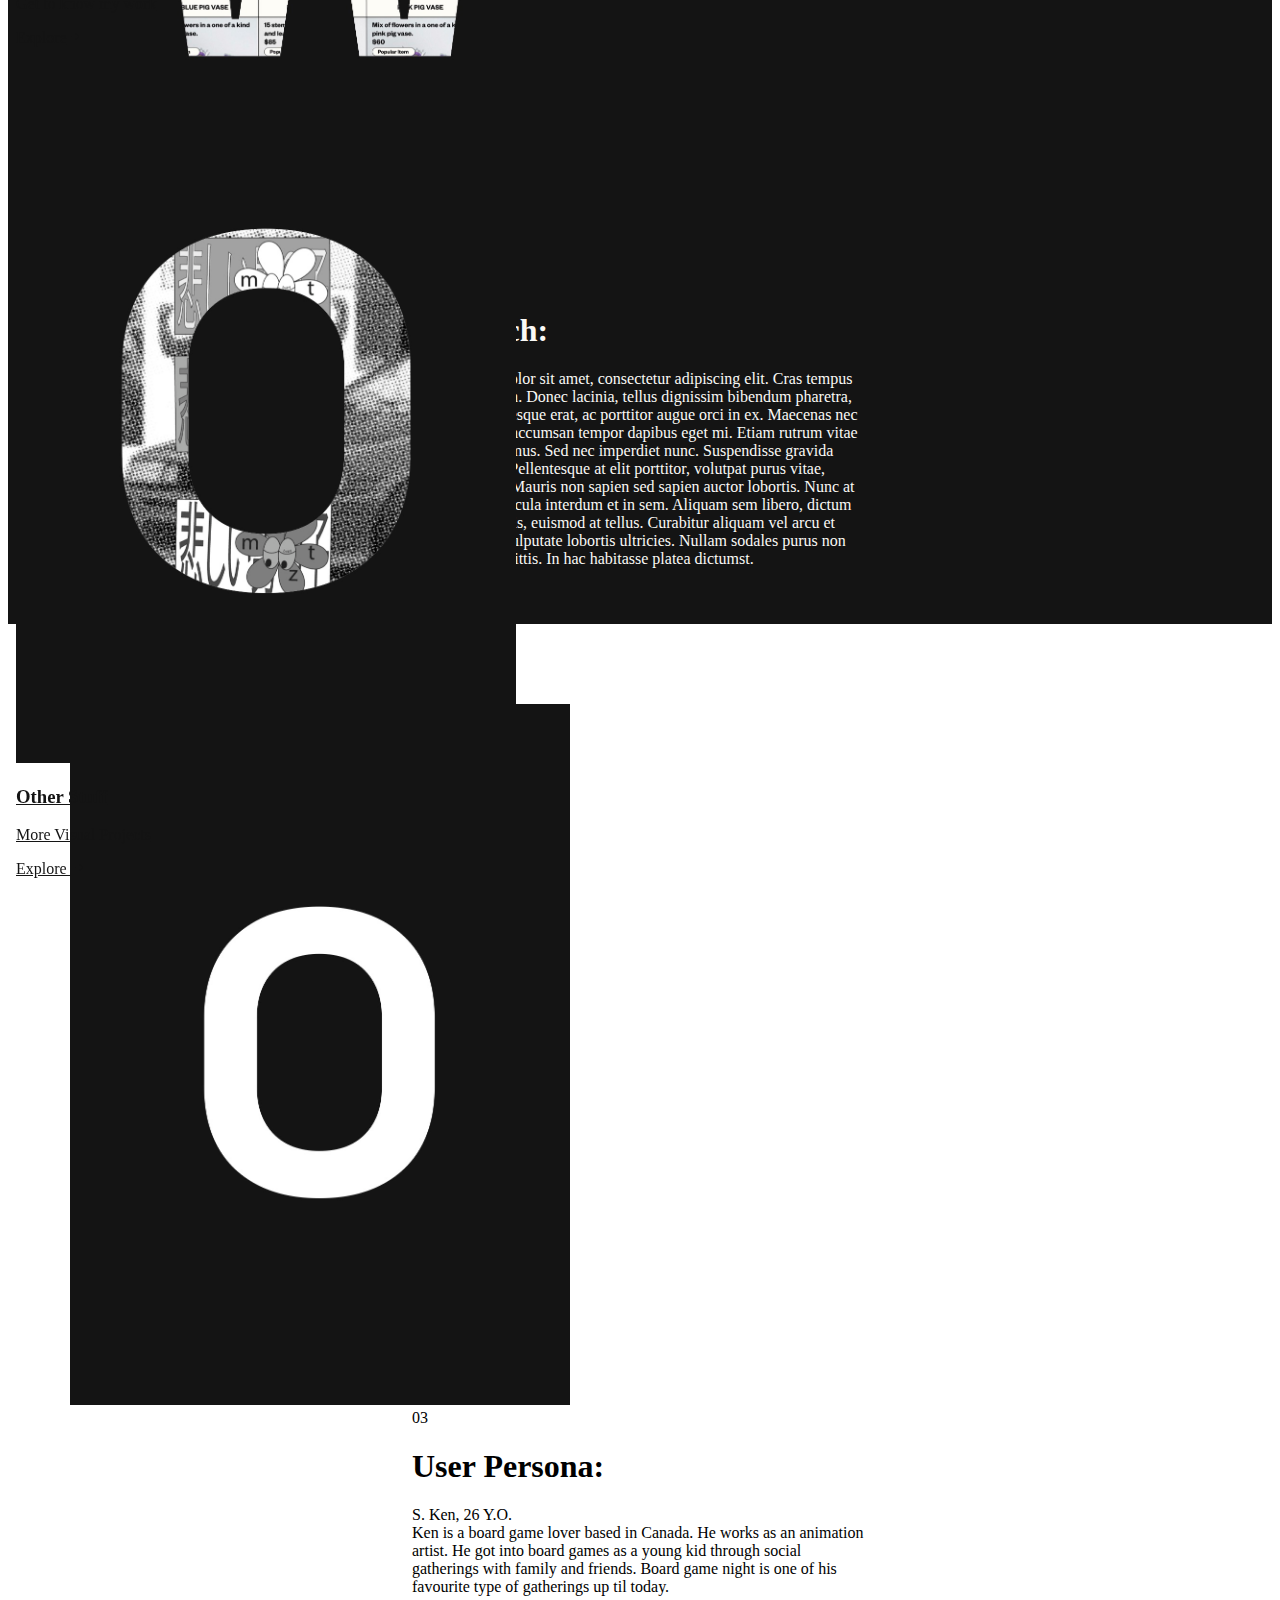
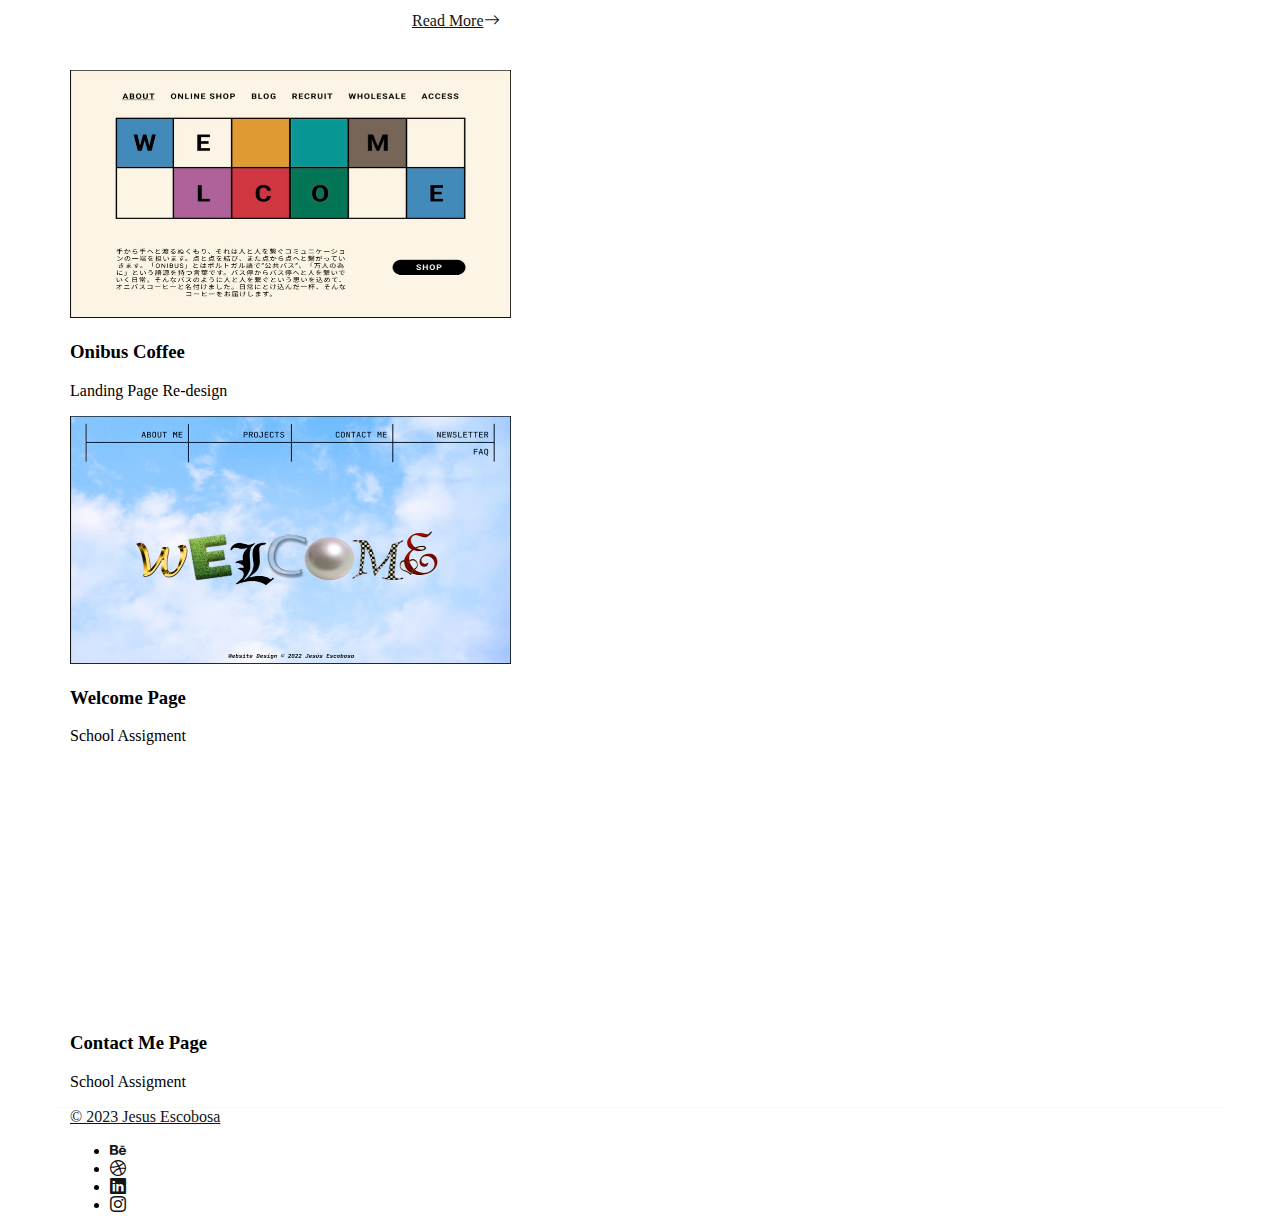
<file: project-tvsm.html>
<!DOCTYPE html>
<html lang="en">

<head>
    <meta charset="UTF-8">
    <meta http-equiv="X-UA-Compatible" content="IE=edge">
    <meta name="viewport" content="width=device-width, initial-scale=1.0">
    <title>Projects</title>

    <!-- Bootstrap Stylesheet -->
    <link href="https://cdn.jsdelivr.net/npm/bootstrap@5.3.0-alpha1/dist/css/bootstrap.min.css" rel="stylesheet"
        integrity="sha384-GLhlTQ8iRABdZLl6O3oVMWSktQOp6b7In1Zl3/Jr59b6EGGoI1aFkw7cmDA6j6gD" crossorigin="anonymous">
    <!-- Main Stylesheet -->
    <link rel="stylesheet" href="css/main.css">

    <!-- Google Fonts -->
    <link rel="preconnect" href="https://fonts.googleapis.com">
    <link rel="preconnect" href="https://fonts.gstatic.com" crossorigin>
    <link href="https://fonts.googleapis.com/css2?family=Space+Grotesk:wght@400;700&display=swap" rel="stylesheet">

    <!-- Bootstrap Icons -->
    <link rel="stylesheet" href="https://cdn.jsdelivr.net/npm/bootstrap-icons@1.10.3/font/bootstrap-icons.css">

</head>

<body>


    <!-- Header Start -->
    <header class="header p-3 position-absolute start-0 top-0 end-0">
        <div class="d-flex justify-content-between align-items-center">
            <a href="index.html" class="text-decoration-none text-dark fs-5 fw-bold">Jesus Escobosa</a>

            <div>
                <button class="navbar-toggler text-dark dropdown-nav__closeNavBtn" type="button"
                    data-bs-toggle="collapse" data-bs-target="#navbar" aria-controls="navbar" aria-expanded="false"
                    aria-label="Toggle Navigation">
                    <svg xmlns="http://www.w3.org/2000/svg" width="24" height="24" fill="currentColor"
                        class="bi bi-list" viewBox="0 0 16 16">
                        <path fill-rule="evenodd"
                            d="M2.5 12a.5.5 0 0 1 .5-.5h10a.5.5 0 0 1 0 1H3a.5.5 0 0 1-.5-.5zm0-4a.5.5 0 0 1 .5-.5h10a.5.5 0 0 1 0 1H3a.5.5 0 0 1-.5-.5zm0-4a.5.5 0 0 1 .5-.5h10a.5.5 0 0 1 0 1H3a.5.5 0 0 1-.5-.5z" />
                    </svg>
                </button>
            </div>

        </div>
    </header>
    <!-- Header End -->

    <!-- Flyout Navigation Start -->

    <nav class="collapse navbar-collapse dropdown-nav bg-light" id="navbar">

        <div class="dropdown-nav__container container-xl d-flex align-items-start align-items-md-center">

            <div class="row align-items-start">

                <div class="col-12 col-sm-4 mt-4">
                    <a href="#" class="row text-decoration-none">

                        <div class="col-2 col-sm-12 mb-4">
                            <img src="img/A_Menu.jpg" alt="About" class="img-fluid" width="500" height="700"
                                loading="lazy">
                        </div>

                        <div class="col-10">
                            <h3>About Me</h3>
                            <p>Let me introduce myself</p>
                            <p>Learn More<i class="bi bi-arrow-right-short"></i></p>
                        </div>
                    </a>
                </div>
                <div class="col-12 col-sm-4 mt-4">

                    <a href="#" class="row text-decoration-none">

                        <div class="col-2 col-sm-12 mb-4">
                            <img src="img/P_Menu.jpg" alt="Projects" class="img-fluid" width="500" height="700"
                                loading="lazy">
                        </div>

                        <div class="col-10">
                            <h3>Projects</h3>
                            <p>Get to know my work</p>
                            <p>Explore<i class="bi bi-arrow-right-short"></i></p>
                        </div>
                    </a>
                </div>
                <div class="col-12 col-sm-4 mt-4">

                    <a href="#" class="row text-decoration-none">

                        <div class="col-2 col-sm-12 mb-4">
                            <img src="img/O_Menu.jpg" alt="Other Stuff" class="img-fluid" width="500" height="700"
                                loading="lazy">
                        </div>

                        <div class="col-10">
                            <h3>Other Stuff</h3>
                            <p>More Visual Projects</p>
                            <p>Explore <i class="bi bi-arrow-right-short"></i></p>
                        </div>
                    </a>
                </div>
            </div>

            <button class="navbar-toggler text-black dropdown-nav__closeNavBtn" type="button" data-bs-toggle="collapse"
                data-bs-target="#navbar" aria-controls="navbar" aria-expanded="false" aria-label="Toggle Navigation">
                <svg xmlns="http://www.w3.org/2000/svg" width="32" height="32" fill="currentColor" class="bi bi-x"
                    viewBox="0 0 16 16">
                    <path
                        d="M4.646 4.646a.5.5 0 0 1 .708 0L8 7.293l2.646-2.647a.5.5 0 0 1 .708.708L8.707 8l2.647 2.646a.5.5 0 0 1-.708.708L8 8.707l-2.646 2.647a.5.5 0 0 1-.708-.708L7.293 8 4.646 5.354a.5.5 0 0 1 0-.708z" />
                </svg>
            </button>

        </div>

    </nav>

    <!-- Flyout Navigation End -->


    <!-- Hero Start -->


    <!-- Hero End -->

    <a id="scroll-down"></a>

    <!-- Section One Start -->

    <section class="steps container-custom">

        <div class="row">
            <div class="col-12 col-sm-6 d-md-flex justify-content-md-center">
                <img src="img/TVSM_01.jpg" alt="Profile Picture" class="img-fluid pb-4 steps__section-thumbnail"
                    width="500" height="700" loading="lazy">
            </div>

            <div class="col-12 col-sm-6 align-self-center justify-content-md-center">

                <div class="steps__content-width">
                    <span>School Project</span>
                    <h1 class="h2 mb-4">Teddies VS Monsters</h1>
                    <p class="mb-4">The key objectives for this project were:
                        <ul>
                            <li>Identifying and defining a product.</li>
                            <li>Discussing the product from a business perspective.</li>
                            <li>Defining the product hypothesis and user personas</li>
                            <li>Defining a low, medium, and high-fidelity prototype of the product</li>
                        </ul>
                    </p>
                    
                </div>
            </div>
        </div>

    </section>

    <!--Section One End-->

        <!-- Section Two Start -->
        
        <section class="steps steps--background">
        
            <div class="container-custom">
        
                <div class="row">
                    <div class="col-12 col-sm-6 d-md-flex justify-content-md-center order-sm-1">
                        <img src="img/WFS_Cover_LP.jpg" alt="Weird Flower Shop Website Sneak-Peak"
                            class="img-fluid pb-4 steps__section-thumbnail" width="500" height="700" loading="lazy">
                    </div>
        
                    <div class="col-12 col-sm-6 align-self-center justify-content-md-center">
        
                        <div class="steps__content-width">
                            <span class="section2__text">02</span>
                            <h1 class="section2__text h2 mb-4">Research:</br></h1>
                            <p class="section2__text mb-4">Lorem ipsum dolor sit amet, consectetur adipiscing elit. Cras tempus convallis dictum. Donec lacinia, tellus dignissim
                            bibendum pharetra, ante leo pellentesque erat, ac porttitor augue orci in ex. Maecenas nec ligula non eros accumsan
                            tempor dapibus eget mi. Etiam rutrum vitae turpis sed maximus. Sed nec imperdiet nunc. Suspendisse gravida mollis
                            viverra. Pellentesque at elit porttitor, volutpat purus vitae, imperdiet sem. Mauris non sapien sed sapien auctor
                            lobortis. Nunc at leo in nunc vehicula interdum et in sem. Aliquam sem libero, dictum non volutpat quis, euismod at
                            tellus. Curabitur aliquam vel arcu et feugiat. Proin vulputate lobortis ultricies. Nullam sodales purus non enim ornare
                            sagittis. In hac habitasse platea dictumst.</p>
                    
                        </div>
                    </div>
                </div>
            </div>
        
        </section>
        
        <!--Section Two End-->

    <!-- Section Three Start -->
    
    <section class="steps container-custom">

        <div class="row">
            <div class="col-12 col-sm-6 d-md-flex justify-content-md-center">
                <img src="img/OA_Cover_LP.jpg" alt="Test Image C" class="img-fluid pb-4 steps__section-thumbnail" width="500"
                    height="700" loading="lazy">
            </div>
    
            <div class="col-12 col-sm-6 align-self-center justify-content-md-center">
    
                <div class="steps__content-width">
                    <span>03</span>
                    <h1 class="h2 mb-4">User Persona:</h1>
                    <p class="mb-4">S. Ken, 26 Y.O.</br>Ken is a board game lover based in Canada. He works as an animation artist.
                    He got into board games as a young kid through social gatherings with family and friends.
                    Board game night is one of his favourite type of gatherings up til today.</br>

                    </p>
                    <a href="#">Read More<i class="bi bi-arrow-right"></i></a>
                </div>
            </div>
        </div>
    
    </section>
    
    <!--Section Three End-->

    <!--Other Projects Section Start-->

    <section class="bg-dark text-light py-4">

        <div class="container-custom my-4">
            <div class="row">

                <div class="col-12 col-sm-4 mb-4">
                    <img src="img/Onibus-Coffee_Page.jpg" class="mb-4 img-fluid" alt="Onibus Coffee Landing Page"
                        width="441" height="248" loading="lazy">
                    <h3>Onibus Coffee</h3>
                    <p>Landing Page Re-design</p>
                </div>

                <div class="col-12 col-sm-4 mb-4">
                    <img src="img/Welcome_Page_Random.jpg" class="mb-4 img-fluid" alt="Random Welcome Page" width="441"
                        height="248" loading="lazy">
                    <h3>Welcome Page</h3>
                    <p>School Assigment</p>
                </div>

                <div class="col-12 col-sm-4 mb-4">
                    <img src="img/3lll_ContactMe_Page.jpg" class="mb-4 img-fluid" alt="Triple L's Contact Me Page"
                        width="441" height="248" loading="lazy">
                    <h3>Contact Me Page</h3>
                    <p>School Assigment</p>
                </div>

            </div>
        </div>
    </section>

    <!--Other Projects Section End-->

    <!--Footer Start-->
    <footer class="footer bg-dark text-light">
        <div class="container-custom d-flex justify-content-between align-items-center py-3 border-highlight">
            <div class="col-md-4 d-flex align-items-center">
                <a href="index.html" class="me-2">
                    <span class="text-light">&copy; 2023 Jesus Escobosa</span>
                </a>
            </div>

            <ul class="nav col-md-4 justify-content-end list-unstyled d-flex text-light">
                <li class="ms-3"><a class="text-light" href="https://www.behance.net/jesus_escobosa"><i
                            class="bi bi-behance"></i></a></li>
                <li class="ms-3"><a class="text-light" href="http://dribbble.com/jesus_escobosa"><i
                            class="bi bi-dribbble"></i></a></li>
                <li class="ms-3"><a class="text-light" href="http://www.linkedin.com/in/jesus-escobosa"><i
                            class="bi bi-linkedin"></i></a></li>
                <li class="ms-3"><a class="text-light" href="https://www.instagram.com/jesssusss_designs/"><i
                            class="bi bi-instagram"></i></a></li>
            </ul>

        </div>

    </footer>


    <!--Footer End-->



















    <!-- Bootstrap JS -->
    <script src="https://cdn.jsdelivr.net/npm/bootstrap@5.3.0-alpha1/dist/js/bootstrap.bundle.min.js"
        integrity="sha384-w76AqPfDkMBDXo30jS1Sgez6pr3x5MlQ1ZAGC+nuZB+EYdgRZgiwxhTBTkF7CXvN"
        crossorigin="anonymous"></script>
</body>
</body>

</html>
</file>
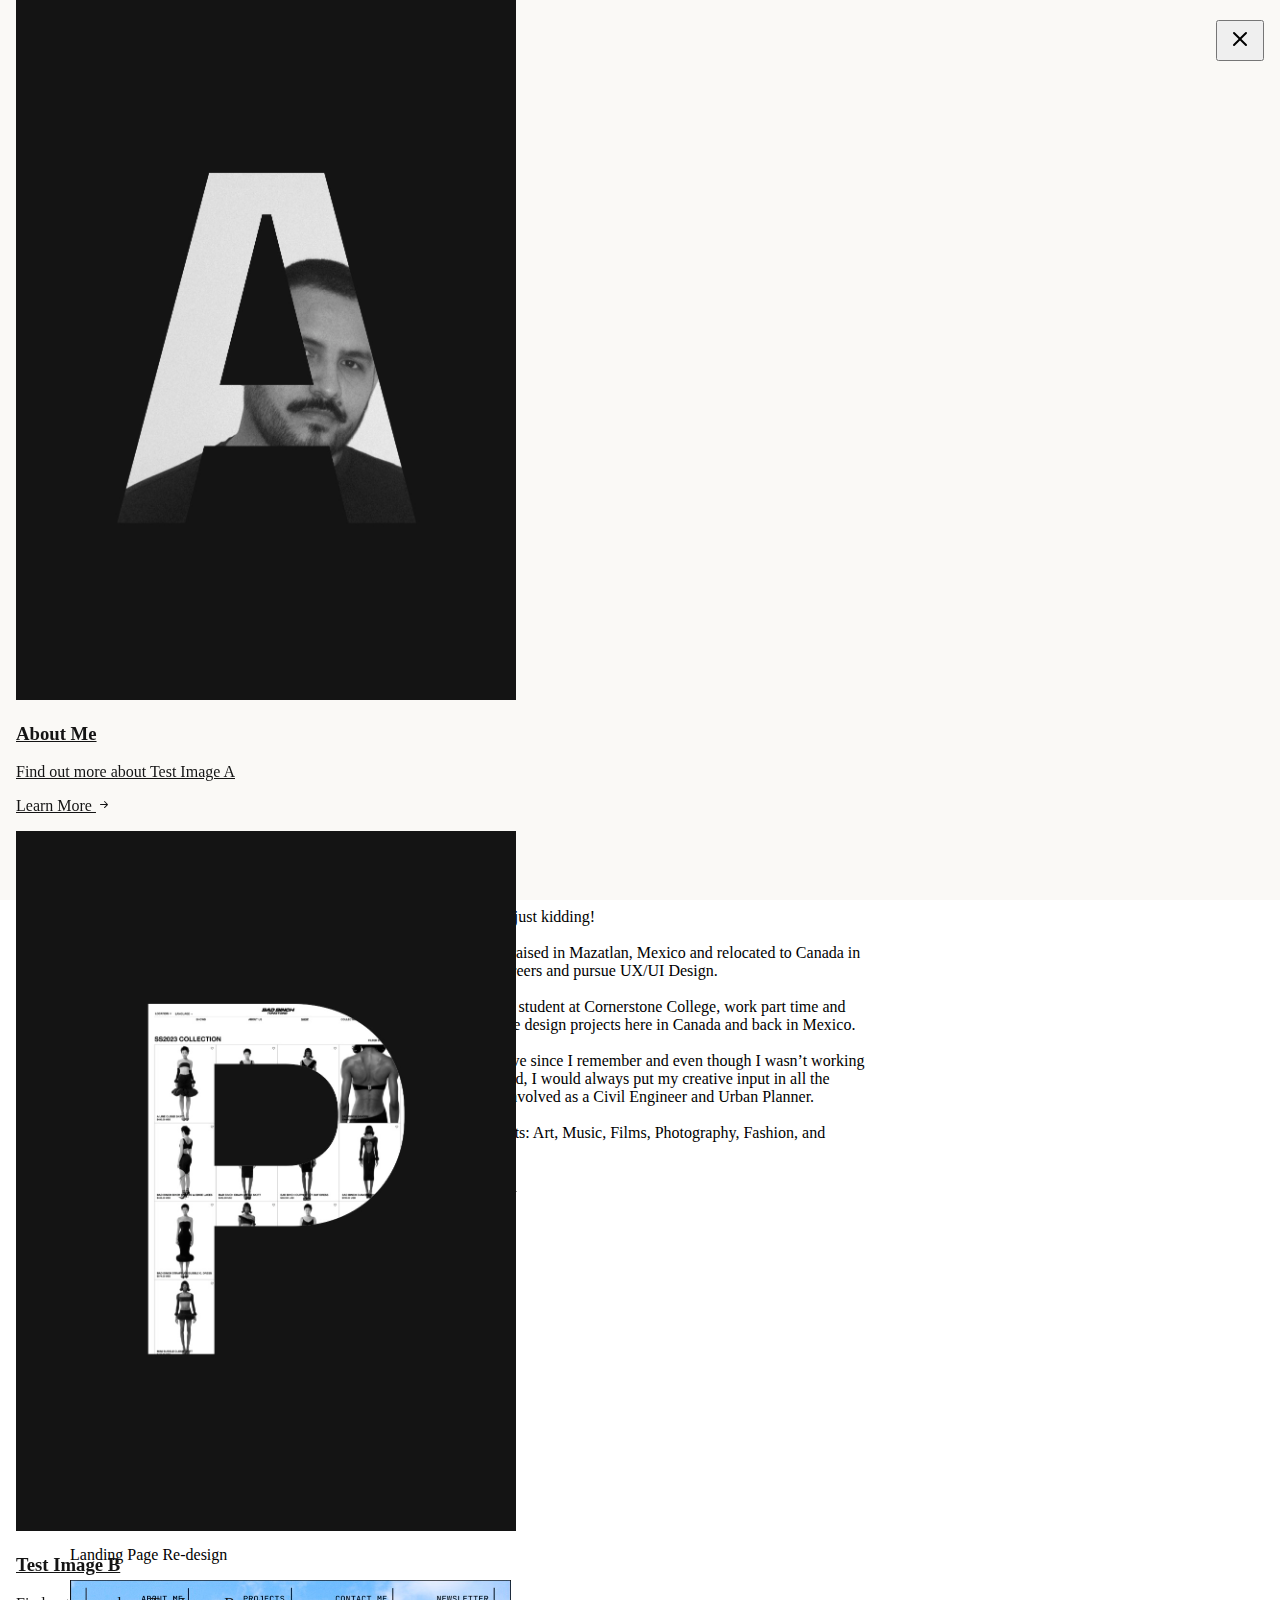
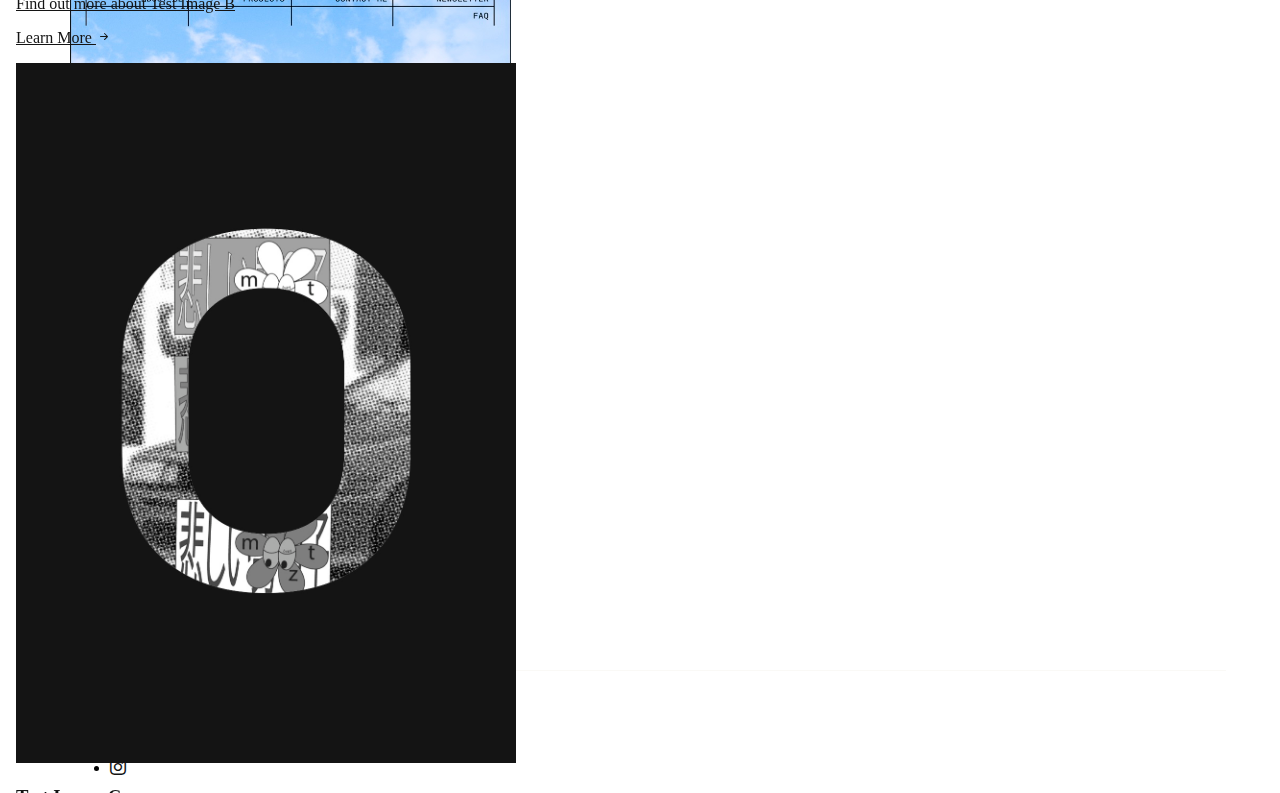
<file: subpages/about.html>
<!DOCTYPE html>
<html lang="en">

<head>
    <meta charset="UTF-8">
    <meta http-equiv="X-UA-Compatible" content="IE=edge">
    <meta name="viewport" content="width=device-width, initial-scale=1.0">
    <title>Jesus Escobosa Portfolio</title>

    <!-- Bootstrap Stylesheet -->
    <link href="https://cdn.jsdelivr.net/npm/bootstrap@5.3.0-alpha1/dist/css/bootstrap.min.css" rel="stylesheet"
        integrity="sha384-GLhlTQ8iRABdZLl6O3oVMWSktQOp6b7In1Zl3/Jr59b6EGGoI1aFkw7cmDA6j6gD" crossorigin="anonymous">
    <!-- Main Stylesheet -->
    <link rel="stylesheet" href="/css/main.css">

    <!-- Google Fonts -->
    <link rel="preconnect" href="https://fonts.googleapis.com">
    <link rel="preconnect" href="https://fonts.gstatic.com" crossorigin>
    <link href="https://fonts.googleapis.com/css2?family=Space+Grotesk:wght@400;700&display=swap" rel="stylesheet">

    <!-- Bootstrap Icons -->
    <link rel="stylesheet" href="https://cdn.jsdelivr.net/npm/bootstrap-icons@1.10.3/font/bootstrap-icons.css">

</head>

<body>


    <!-- Header Start -->
    <header class="header p-3 position-absolute start-0 top-0 end-0">
        <div class="d-flex justify-content-between align-items-center">
            <a href="/" class="text-decoration-none text-dark fs-5 fw-bold">Jesus Escobosa</a>

            <div>
                <button class="navbar-toggler text-dark dropdown-nav__closeNavBtn" type="button"
                    data-bs-toggle="collapse" data-bs-target="#navbar" aria-controls="navbar" aria-expanded="false"
                    aria-label="Toggle Navigation">
                    <svg xmlns="http://www.w3.org/2000/svg" width="24" height="24" fill="currentColor"
                        class="bi bi-list" viewBox="0 0 16 16">
                        <path fill-rule="evenodd"
                            d="M2.5 12a.5.5 0 0 1 .5-.5h10a.5.5 0 0 1 0 1H3a.5.5 0 0 1-.5-.5zm0-4a.5.5 0 0 1 .5-.5h10a.5.5 0 0 1 0 1H3a.5.5 0 0 1-.5-.5zm0-4a.5.5 0 0 1 .5-.5h10a.5.5 0 0 1 0 1H3a.5.5 0 0 1-.5-.5z" />
                    </svg>
                </button>
            </div>

        </div>
    </header>
    <!-- Header End -->

    <!-- Flyout Navigation Start -->

    <nav class="collapse navbar-collapse dropdown-nav bg-light" id="navbar">

        <div class="dropdown-nav__container container-xl d-flex align-items-start align-items-md-center">

            <div class="row align-items-start">

                <div class="col-12 col-sm-4 mt-4">
                    <a href="#" class="row text-decoration-none">

                        <div class="col-2 col-sm-12 mb-4">
                            <img src="/img/A_Menu.jpg" alt="About" class="img-fluid" width="500" height="700"
                                loading="lazy">
                        </div>

                        <div class="col-10">
                            <h3>About Me</h3>
                            <p>Find out more about Test Image A</p>
                            <p>Learn More <i class="bi bi-arrow-right-short"></i></p>
                        </div>
                    </a>
                </div>
                <div class="col-12 col-sm-4 mt-4">

                    <a href="#" class="row text-decoration-none">

                        <div class="col-2 col-sm-12 mb-4">
                            <img src="/img/P_Menu.jpg" alt="Projects" class="img-fluid" width="500" height="700"
                                loading="lazy">
                        </div>

                        <div class="col-10">
                            <h3>Test Image B</h3>
                            <p>Find out more about Test Image B</p>
                            <p>Learn More <i class="bi bi-arrow-right-short"></i></p>
                        </div>
                    </a>
                </div>
                <div class="col-12 col-sm-4 mt-4">

                    <a href="#" class="row text-decoration-none">

                        <div class="col-2 col-sm-12 mb-4">
                            <img src="/img/O_Menu.jpg" alt="Other Stuff" class="img-fluid" width="500" height="700"
                                loading="lazy">
                        </div>

                        <div class="col-10">
                            <h3>Test Image C</h3>
                            <p>Find out more about Test Image C</p>
                            <p>Learn More <i class="bi bi-arrow-right-short"></i></p>
                        </div>
                    </a>
                </div>
            </div>

            <button class="navbar-toggler text-black dropdown-nav__closeNavBtn" type="button" data-bs-toggle="collapse"
                data-bs-target="#navbar" aria-controls="navbar" aria-expanded="false" aria-label="Toggle Navigation">
                <svg xmlns="http://www.w3.org/2000/svg" width="32" height="32" fill="currentColor" class="bi bi-x"
                    viewBox="0 0 16 16">
                    <path
                        d="M4.646 4.646a.5.5 0 0 1 .708 0L8 7.293l2.646-2.647a.5.5 0 0 1 .708.708L8.707 8l2.647 2.646a.5.5 0 0 1-.708.708L8 8.707l-2.646 2.647a.5.5 0 0 1-.708-.708L7.293 8 4.646 5.354a.5.5 0 0 1 0-.708z" />
                </svg>
            </button>

        </div>

    </nav>

    <!-- Flyout Navigation End -->


    <!-- Hero Start -->


    <!-- Hero End -->

    <a id="scroll-down"></a>

    <!-- Section One Start -->

    <section class="steps container-custom">

        <div class="row">
            <div class="col-12 col-sm-6 d-md-flex justify-content-md-center">
                <img src="../img/Profile_Picture.jpg" alt="Profile Picture" class="img-fluid pb-4 steps__section-thumbnail"
                    width="500" height="700" loading="lazy">
            </div>

            <div class="col-12 col-sm-6 align-self-center justify-content-md-center">

                <div class="steps__content-width">
                    <span>00</span>
                    <h1 class="h2 mb-4">About Me </h1>
                    <p class="mb-4">Lorem ipsum... just kidding!<br><br>I was born and raised in Mazatlan, Mexico and relocated to Canada in 2020 to shift careers and pursue UX/UI Design.<br><br>
                    Currently, I’m a student at Cornerstone College, work part time and also do freelance design projects here in Canada and
                    back in Mexico.<br><br>
                    I’ve been creative since I remember and even though I wasn’t working in a creative field, I would always put my creative
                    input in all the projects I was involved as a Civil Engineer and Urban Planner.<br><br>
                    Personal Interests: Art, Music, Films, Photography, Fashion, and Technology.</p>
                    <i class="bi bi-envelope-at text-decoration-none"></i> <a href="mailto: jesus_escobosa@hotmail.com">Get in touch!</a>
                </div>
            </div>
        </div>

    </section>

    <!--Section One End-->

    <!--Other Projects Section Start-->

    <section class="bg-dark text-light py-4">

        <div class="container-custom my-4">
            <div class="row">

                <div class="col-12 col-sm-4 mb-4">
                    <img src="/img/Onibus-Coffee_Page.jpg" class="mb-4 img-fluid" alt="Onibus Coffee Landing Page" width="441" height="248"
                        loading="lazy">
                    <h3>Onibus Coffee</h3>
                    <p>Landing Page Re-design</p>
                </div>

                <div class="col-12 col-sm-4 mb-4">
                    <img src="/img/Welcome_Page_Random.jpg" class="mb-4 img-fluid" alt="Random Welcome Page" width="441" height="248"
                        loading="lazy">
                    <h3>Random Welcome Page</h3>
                    <p>School Assigment</p>
                </div>

                <div class="col-12 col-sm-4 mb-4">
                    <img src="/img/3lll_ContactMe_Page.jpg" class="mb-4 img-fluid" alt="Triple L's Contact Me Page" width="441" height="248"
                        loading="lazy">
                    <h3>Triple L (LLL)</h3>
                    <p>Contact Me Page</p>
                </div>

            </div>
        </div>
    </section>

    <!--Other Projects Section End-->

    <!--Footer Start-->
    <footer class="footer bg-dark text-light">
        <div class="container-custom d-flex justify-content-between align-items-center py-3 border-highlight">
            <div class="col-md-4 d-flex align-items-center">
                <a href="/" class="me-2">
                    <span class="text-light">&copy; 2023 Jesus Escobosa</span>
                </a>
            </div>

            <ul class="nav col-md-4 justify-content-end list-unstyled d-flex text-light">
                <li class="ms-3"><a class="text-light" href="#"><i class="bi bi-behance"></i></a></li>
                <li class="ms-3"><a class="text-light" href="#"><i class="bi bi-dribbble"></i></a></li>
                <li class="ms-3"><a class="text-light" href="#"><i class="bi bi-linkedin"></i></a></li>
                <li class="ms-3"><a class="text-light" href="#"><i class="bi bi-instagram"></i></a></li>
            </ul>

        </div>

    </footer>


    <!--Footer End-->



















    <!-- Bootstrap JS -->
    <script src="https://cdn.jsdelivr.net/npm/bootstrap@5.3.0-alpha1/dist/js/bootstrap.bundle.min.js"
        integrity="sha384-w76AqPfDkMBDXo30jS1Sgez6pr3x5MlQ1ZAGC+nuZB+EYdgRZgiwxhTBTkF7CXvN"
        crossorigin="anonymous"></script>
</body>
</body>

</html>
</file>
<file: css/main.css>
:root{
    --primary-color: #141414;
    --primary-color-highlight: #2e2e2e;
    --bs-body-gd: #faf9f6;
    --bs-body-font-family: 'Space Grotesk', sans-serif;
}

html {scroll-behavior: smooth;}

a{ color: var(--primary-color)}
a:hover { color: var(--primary-color-highlight)}


/* Custom Container */

.container-custom{
    width: 100%;
    padding: 0 1rem;
    margin: 0 auto;
}

@media (min-width: 1200px) {
    .container-custom { width: 1140px; }
}

@media (min-width: 1400px) {
    .container-custom { width: 1340px; }
}

@media (min-width: 1600px) {
    .container-custom { width: 1520px; }
}



/* Main Header */
.header{
    z-index: 2;
}

/* Navigation Bar */
#navbar{
 position: fixed;
left: 0;
top: 0;
right: 0;
bottom: 0;
background-color: #faf9f6;
z-index: 4;
}

.dropdown-nav__closeNavBtn{
    position: absolute;
    top: 20px;
    right: 16px;

}

.dropdown-nav__container{
    height: 100vh;
    padding: 0 1rem;
}

/* Hero Section */
.hero{
    position: relative;
    height: 100vh;
    background-color: var(--primary-color);
    overflow: hidden;
}

@media (min-width: 1400px){

.hero__heading{
    font-size: 3.2rem;
}
}


.hero__video{
    position: absolute;
    top: 50%;
    left: 50%;
    min-width: 100%;
    min-width: 100%;
    width: auto;
    height: auto;
    transform: translateX(-50%) translateY(-50%)
}

.hero__overlay{
    position: absolute;
    left: 0;
    top: 0;
    right: 0;
    bottom: 0;
    background-color: var(--primary-color);
    opacity: 0.1;
    z-index: 1;
}

.hero__content{
    z-index: 1;
}

.hero__content-width{
    max-width: 540px;
}

.hero__scroll-btn{
    position: absolute;
    left: 50%;
    bottom: 30px;
    transform:  translateX(-50%);
    z-index: 1;
    color: (var(--primary-color));
    display: flex;
    flex-direction: column;
    align-items: center;
    text-decoration: none;
}

.hero__scroll-btn :hover {
    color: (var(--primary-color-highlight));
    opacity: 0.5;
}

.hero__scroll-btn .bi{
    transition-delay: 0.8s;
    animation: bounce 1s infinite alternate;
}

@keyframes bounce{
    from {
        transform: translateY(0px);
    }
    to {
        transform: translateY(-10px);
    }
}

/* Steps Section */

.steps{
    padding-top: 40px;
    padding-bottom: 40px;
}


.steps__section-thumbnail{
    height: 240px;
    object-fit: cover;
    margin: 0 auto;
}

.steps__content-width{
    max-width: 456px;
    margin: 0 auto;
}

.steps--background{
    background-color: #141414;
}

.section2__text{
    color: #faf9f6;
}
@media (min-width: 544px) {
    .steps {
        padding-top: 80px;
        padding-top: 80px;
    }

    .steps__section-thumbnail {
        height: auto;
}
}

/* Footer */

.footer .border-highlight{
    border-top: 1px solid var(--bs-body-gd);

}
</file>
